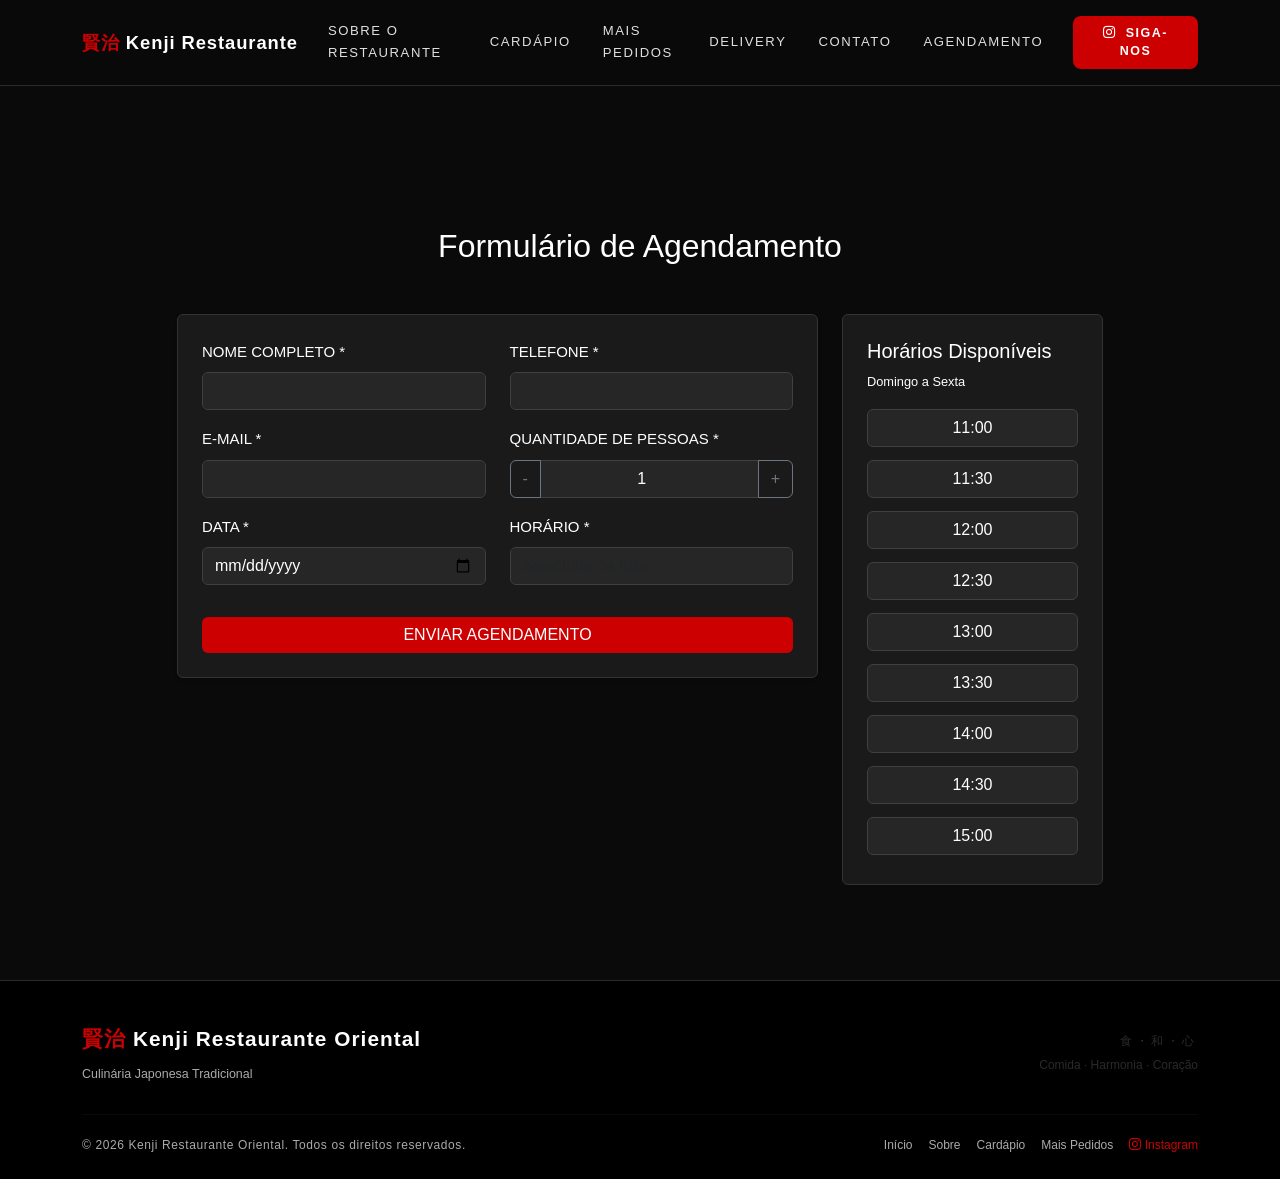
<file: agendamento.html>
<!DOCTYPE html> <!-- Topo --->
<html lang="pt-BR">
<head>
    <meta charset="UTF-8">
    <meta name="viewport" content="width=device-width, initial-scale=1.0">
    <title>Kenji Restaurante Oriental | Agendamento</title>
    <link href="https://cdn.jsdelivr.net/npm/bootstrap@5.3.3/dist/css/bootstrap.min.css" rel="stylesheet" />
    <link href="https://cdn.jsdelivr.net/npm/bootstrap-icons@1.11.3/font/bootstrap-icons.min.css" rel="stylesheet" />
    <link href="https://fonts.googleapis.com/css2?family=Noto+Serif+JP:wght@400;600;700;900&family=Inter:wght@300;400;500;600&display=swap" rel="stylesheet" />
      <link rel="icon" type="image/png" href="./img/favicon.png" />
    <link rel="stylesheet" href="style.css"/>
    <link rel="stylesheet" href="agendamento.css"/>
</head>
<body>

    <nav class="navbar navbar-expand-lg navbar-kenji fixed-top" id="mainNav">
      <div class="container">
        <a class="navbar-brand navbar-brand-kenji" href="index.html">
          <span>賢治</span> Kenji Restaurante
        </a>
        <button class="navbar-toggler" type="button" data-bs-toggle="collapse" data-bs-target="#navMenu">
          <span class="navbar-toggler-icon"></span>
        </button>
        <div class="collapse navbar-collapse justify-content-end" id="navMenu">
          <ul class="navbar-nav align-items-lg-center gap-lg-1 me-lg-3">
            <li class="nav-item"><a class="nav-link nav-link-kenji" href="sobre.html">Sobre o Restaurante</a></li>
            <li class="nav-item"><a class="nav-link nav-link-kenji" href="index.html#cardapio">Cardápio</a></li>
            <li class="nav-item"><a class="nav-link nav-link-kenji" href="index.html#galeria">Mais Pedidos</a></li>
            <li class="nav-item"><a class="nav-link nav-link-kenji" href="index.html#delivery">Delivery</a></li>
            <li class="nav-item"><a class="nav-link nav-link-kenji" href="index.html#contato">Contato</a></li>
            <li class="nav-item"><a class="nav-link nav-link-kenji active" href="agendamento.html">Agendamento</a></li>
          </ul>
          <a href="https://www.instagram.com/kenji_restaurante_oriental/" target="_blank" class="btn btn-reserva">
            <i class="bi bi-instagram me-1"></i> Siga-nos
          </a>
        </div>
      </div>
    </nav>

    <main class="container py-5" style="margin-top: 80px;">
        <h2 class="text-white text-center mb-5">Formulário de Agendamento</h2>
        
        <div class="row justify-content-center g-4">
            <div class="col-lg-7">
                <div class="card p-4 shadow-sm bg-dark text-white border-secondary">
                    <form id="formReserva" novalidate>
                        <div class="row">
                            <div class="col-md-6 mb-3">
                                <label class="form-label">NOME COMPLETO *</label>
                                <input type="text" class="form-control" id="nome" required>
                            </div>
                            <div class="col-md-6 mb-3">
                                <label class="form-label">TELEFONE *</label>
                                <input type="tel" class="form-control" id="telefone" required>
                            </div>
                        </div>
                        <div class="row">
                            <div class="col-md-6 mb-3">
                                <label class="form-label">E-MAIL *</label>
                                <input type="email" class="form-control" id="email" required>
                            </div>
                            <div class="col-md-6 mb-3">
                                <label class="form-label">QUANTIDADE DE PESSOAS *</label>
                                <div class="input-group">
                                    <button class="btn btn-outline-secondary" type="button" id="btnDec">-</button>
                                    <input type="number" class="form-control text-center" id="pessoas" value="1" readonly>
                                    <button class="btn btn-outline-secondary" type="button" id="btnInc">+</button>
                                </div>
                            </div>
                        </div>
                        <div class="row">
                            <div class="col-md-6 mb-3">
                                <label class="form-label">DATA *</label>
                                <input type="date" class="form-control" id="data" required>
                            </div>
                            <div class="col-md-6 mb-3">
                                <label class="form-label">HORÁRIO *</label>
                                <input type="text" class="form-control" id="horarioSelecionado" placeholder="Selecione na lista" readonly>
                            </div>
                        </div>
                        <button type="submit" class="btn btn-danger w-100 mt-3">ENVIAR AGENDAMENTO</button>
                    </form>
                </div>
            </div>

            <div class="col-lg-3">
                <div class="card p-4 bg-dark text-white border-secondary h-100">
                    <h5>Horários Disponíveis</h5>
                    <p class="text-mutedsmall">Domingo a Sexta</p>
                    <div class="d-grid gap-2" id="listaHorarios">
                        <button type="button" class="btn btn-time" data-time="11:00">11:00</button>
                        <button type="button" class="btn btn-time" data-time="11:30">11:30</button>
                        <button type="button" class="btn btn-time" data-time="12:00">12:00</button>
                        <button type="button" class="btn btn-time" data-time="12:30">12:30</button>
                        <button type="button" class="btn btn-time" data-time="13:00">13:00</button>
                        <button type="button" class="btn btn-time" data-time="13:30">13:30</button>
                        <button type="button" class="btn btn-time" data-time="14:00">14:00</button>
                        <button type="button" class="btn btn-time" data-time="14:30">14:30</button>
                        <button type="button" class="btn btn-time" data-time="15:00">15:00</button>
                    </div>
                </div>
            </div>
        </div>
    </main>

    <div class="modal fade" id="modalConfirmacao" tabindex="-1" aria-hidden="true">
        <div class="modal-dialog modal-dialog-centered">
            <div class="modal-content" style="background-color: #1e1e1e; border: 1px solid #333; color: white;">
                <div class="modal-body p-4 text-center">
                    <h5>Confirmação</h5>
                    <p id="mensagemConfirmacao" class="mt-3 text-start"></p>
                    <a href="index.html" class="btn btn-danger w-100 mt-3">HOME</a>
                </div>
            </div>
        </div>
    </div>

<!-- ===================== FOOTER ===================== -->
<footer>
  <div class="container">
    <div class="row align-items-center">
      <div class="col-md-6 mb-3 mb-md-0">
        <div class="footer-logo"><span>賢治</span> Kenji Restaurante Oriental</div>
        <p style="font-size:.78rem; color:var(--grey); margin-top:8px; margin-bottom:0;">
          Culinária Japonesa Tradicional
        </p>
      </div>
      <div class="col-md-6 text-md-end">
        <div class="footer-jp">食・和・心</div>
        <div style="font-size:.75rem; color:var(--black-4); margin-top:4px;">Comida · Harmonia · Coração</div>
      </div>
    </div>
    <hr class="footer-hr" />
    <div class="d-flex flex-wrap justify-content-between align-items-center gap-3">
      <p class="footer-copy mb-0">© <span id="anoFooter">2026</span> Kenji Restaurante Oriental. Todos os direitos reservados.</p>
      <div class="d-flex gap-3">
        <a href="#hero" style="font-size:.75rem; color:var(--grey);">Início</a>
        <a href="sobre.html" style="font-size:.75rem; color:var(--grey);">Sobre</a>
        <a href="#cardapio" style="font-size:.75rem; color:var(--grey);">Cardápio</a>
        <a href="#galeria" style="font-size:.75rem; color:var(--grey);">Mais Pedidos</a>
        <a href="https://www.instagram.com/kenji_restaurante_oriental/" target="_blank" style="font-size:.75rem; color:var(--red);">
          <i class="bi bi-instagram"></i> Instagram
        </a>
      </div>
    </div>
  </div>
</footer>

    <script src="https://cdn.jsdelivr.net/npm/bootstrap@5.3.3/dist/js/bootstrap.bundle.min.js"></script>
    <script src="agendamento.js"></script>
</body>
</html>
</file>
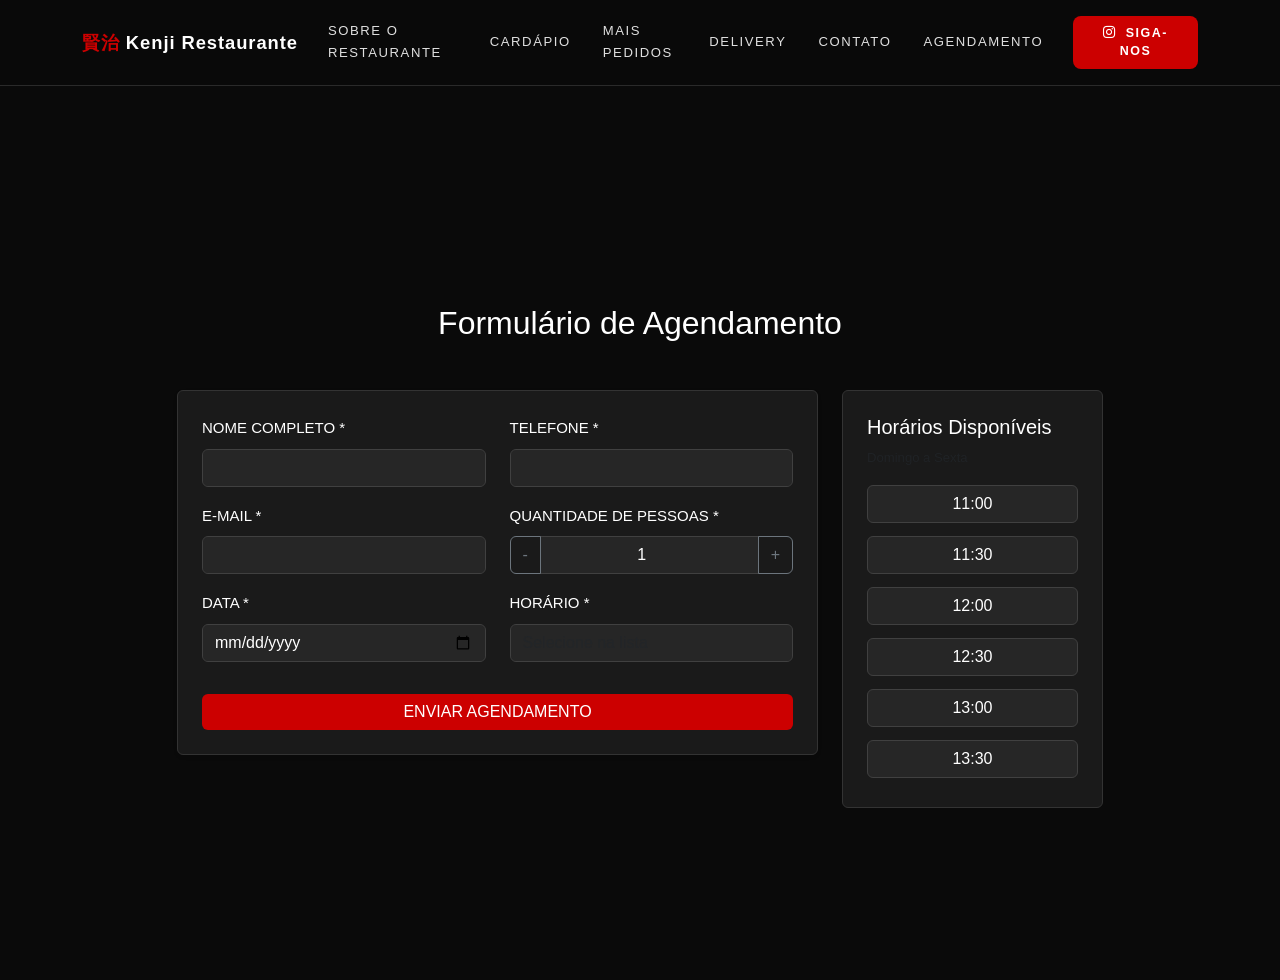
<file: OneDrive/Desktop/KenjiRestauranteOriental-main/agendamento.html>
<!DOCTYPE html> <!-- Topo --->
<html lang="pt-BR">
<head>
    <meta charset="UTF-8">
    <meta name="viewport" content="width=device-width, initial-scale=1.0">
    <title>Kenji Restaurante Oriental | Agendamento</title>
    <link href="https://cdn.jsdelivr.net/npm/bootstrap@5.3.3/dist/css/bootstrap.min.css" rel="stylesheet" />
    <link href="https://cdn.jsdelivr.net/npm/bootstrap-icons@1.11.3/font/bootstrap-icons.min.css" rel="stylesheet" />
    <link href="https://fonts.googleapis.com/css2?family=Noto+Serif+JP:wght@400;600;700;900&family=Inter:wght@300;400;500;600&display=swap" rel="stylesheet" />
      <link rel="icon" type="image/png" href="./img/favicon.png" />
    <link rel="stylesheet" href="style.css"/>
    <link rel="stylesheet" href="agendamento.css"/>
</head>
<body>

    <nav class="navbar navbar-expand-lg navbar-kenji fixed-top" id="mainNav">
      <div class="container">
        <a class="navbar-brand navbar-brand-kenji" href="index.html">
          <span>賢治</span> Kenji Restaurante
        </a>
        <button class="navbar-toggler" type="button" data-bs-toggle="collapse" data-bs-target="#navMenu">
          <span class="navbar-toggler-icon"></span>
        </button>
        <div class="collapse navbar-collapse justify-content-end" id="navMenu">
          <ul class="navbar-nav align-items-lg-center gap-lg-1 me-lg-3">
            <li class="nav-item"><a class="nav-link nav-link-kenji" href="sobre.html">Sobre o Restaurante</a></li>
            <li class="nav-item"><a class="nav-link nav-link-kenji" href="index.html#cardapio">Cardápio</a></li>
            <li class="nav-item"><a class="nav-link nav-link-kenji" href="index.html#galeria">Mais Pedidos</a></li>
            <li class="nav-item"><a class="nav-link nav-link-kenji" href="index.html#delivery">Delivery</a></li>
            <li class="nav-item"><a class="nav-link nav-link-kenji" href="index.html#contato">Contato</a></li>
            <li class="nav-item"><a class="nav-link nav-link-kenji active" href="agendamento.html">Agendamento</a></li>
          </ul>
          <a href="https://www.instagram.com/kenji_restaurante_oriental/" target="_blank" class="btn btn-reserva">
            <i class="bi bi-instagram me-1"></i> Siga-nos
          </a>
        </div>
      </div>
    </nav>

    <main class="container py-5" style="margin-top: 80px;">
        <h2 class="text-white text-center mb-5">Formulário de Agendamento</h2>
        
        <div class="row justify-content-center g-4">
            <div class="col-lg-7">
                <div class="card p-4 shadow-sm bg-dark text-white border-secondary">
                    <form id="formReserva" novalidate>
                        <div class="row">
                            <div class="col-md-6 mb-3">
                                <label class="form-label">NOME COMPLETO *</label>
                                <input type="text" class="form-control" id="nome" required>
                            </div>
                            <div class="col-md-6 mb-3">
                                <label class="form-label">TELEFONE *</label>
                                <input type="tel" class="form-control" id="telefone" required>
                            </div>
                        </div>
                        <div class="row">
                            <div class="col-md-6 mb-3">
                                <label class="form-label">E-MAIL *</label>
                                <input type="email" class="form-control" id="email" required>
                            </div>
                            <div class="col-md-6 mb-3">
                                <label class="form-label">QUANTIDADE DE PESSOAS *</label>
                                <div class="input-group">
                                    <button class="btn btn-outline-secondary" type="button" id="btnDec">-</button>
                                    <input type="number" class="form-control text-center" id="pessoas" value="1" readonly>
                                    <button class="btn btn-outline-secondary" type="button" id="btnInc">+</button>
                                </div>
                            </div>
                        </div>
                        <div class="row">
                            <div class="col-md-6 mb-3">
                                <label class="form-label">DATA *</label>
                                <input type="date" class="form-control" id="data" required>
                            </div>
                            <div class="col-md-6 mb-3">
                                <label class="form-label">HORÁRIO *</label>
                                <input type="text" class="form-control" id="horarioSelecionado" placeholder="Selecione na lista" readonly>
                            </div>
                        </div>
                        <button type="submit" class="btn btn-danger w-100 mt-3">ENVIAR AGENDAMENTO</button>
                    </form>
                </div>
            </div>

            <div class="col-lg-3">
                <div class="card p-4 bg-dark text-white border-secondary h-100">
                    <h5>Horários Disponíveis</h5>
                    <p class="text-muted small">Domingo a Sexta</p>
                    <div class="d-grid gap-2" id="listaHorarios">
                        <button type="button" class="btn btn-time" data-time="11:00">11:00</button>
                        <button type="button" class="btn btn-time" data-time="11:30">11:30</button>
                        <button type="button" class="btn btn-time" data-time="12:00">12:00</button>
                        <button type="button" class="btn btn-time" data-time="12:30">12:30</button>
                        <button type="button" class="btn btn-time" data-time="13:00">13:00</button>
                        <button type="button" class="btn btn-time" data-time="13:30">13:30</button>
                    </div>
                </div>
            </div>
        </div>
    </main>

    <div class="modal fade" id="modalConfirmacao" tabindex="-1" aria-hidden="true">
        <div class="modal-dialog modal-dialog-centered">
            <div class="modal-content" style="background-color: #1e1e1e; border: 1px solid #333; color: white;">
                <div class="modal-body p-4 text-center">
                    <h5>Confirmação</h5>
                    <p id="mensagemConfirmacao" class="mt-3 text-start"></p>
                    <a href="index.html" class="btn btn-danger w-100 mt-3">HOME</a>
                </div>
            </div>
        </div>
    </div>

    <script src="https://cdn.jsdelivr.net/npm/bootstrap@5.3.3/dist/js/bootstrap.bundle.min.js"></script>
    <script src="agendamento.js"></script>
</body>
</html>
</file>
<file: style.css>
/* ============================================================
   KENJI RESTAURANTE ORIENTAL — Folha de Estilos Principal
   ============================================================ */

/* ======= VARIÁVEIS GLOBAIS (Design Tokens) ======== */

*{
  margin: 0;
  padding: 0;
  box-sizing: border-box;
}

:root {
  /* Cores */
  --red:           #CC0000;
  --red-light:     #FF1A1A;
  --red-dark:      #990000;
  --black:         #0a0a0a;
  --black-2:       #141414;
  --black-3:       #1e1e1e;
  --black-4:       #2a2a2a;
  --white:         #F5F5F5;
  --grey:          #AAAAAA;
  --grey-light:    #D0D0D0;

  /* Tipografia */
  --font-jp:       'Noto Serif JP', serif;
  --font-body:     'Inter', sans-serif;

  /* Transição padrão */
  --transition:    0.35s cubic-bezier(0.25, 0.8, 0.25, 1);

  /* Espaçamentos de seção */
  --section-padding: 100px;
  --section-padding-sm: 70px;

  /* Bordas */
  --radius:        2px;

  /* Sombras */
  --shadow-card:   0 4px 24px rgba(0, 0, 0, 0.4);
}


/* ======= RESET / BASE ======= */
*,
*::before,
*::after {
  box-sizing: border-box;
}

html {
  scroll-behavior: smooth;
}

body {
  background: var(--black);
  color: var(--white);
  font-family: var(--font-body);
  font-size: 15px;
  line-height: 1.7;
  overflow-x: hidden;
}

h1, h2, h3, h4, h5 {
  font-family: var(--font-jp);
}

a {
  color: inherit;
  text-decoration: none;
}

img {
  max-width: 100%;
}


/* ======= UTILITÁRIOS ======= */
.text-red     { color: var(--red) !important; }
.bg-black-2   { background: var(--black-2); }
.bg-black-3   { background: var(--black-3); }


/* ======= DIVISOR JAPONÊS ======= */
.divider-jp {
  display: flex;
  align-items: center;
  gap: 12px;
  margin: 0 auto 40px;
  max-width: 320px;
  justify-content: center;
}

.divider-jp::before,
.divider-jp::after {
  content: '';
  flex: 1;
  height: 1px;
  background: var(--red);
  opacity: 0.5;
}

.divider-jp span {
  color: var(--red);
  font-size: 18px;
  opacity: 0.8;
}


/* ======= TÍTULOS DE SEÇÃO ======= */
.section-title {
  font-size: clamp(1.8rem, 4vw, 2.6rem);
  font-weight: 900;
  letter-spacing: -0.02em;
  line-height: 1.15;
}

.section-subtitle {
  font-family: var(--font-jp);
  color: var(--red);
  font-size: 0.85rem;
  letter-spacing: 0.18em;
  text-transform: uppercase;
}


/* ======= ANIMAÇÃO SCROLL REVEAL ======= */
.reveal {
  opacity: 0;
  transform: translateY(30px);
  transition: opacity 0.65s ease, transform 0.65s ease;
}

.reveal.visible {
  opacity: 1;
  transform: translateY(0);
}


/* ======= NAVBAR ======= */
.navbar-kenji {
  background: rgba(10, 10, 10, 0.92);
  backdrop-filter: blur(14px);
  border-bottom: 1px solid var(--black-4);
  padding: 14px 0;
  transition: var(--transition);
}

.navbar-kenji.scrolled {
  background: rgba(10, 10, 10, 0.98);
  border-bottom-color: var(--red-dark);
}

.navbar-brand-kenji {
  font-family: var(--font-jp);
  font-weight: 900;
  font-size: 1.15rem;
  letter-spacing: 0.05em;
  color: var(--white) !important;
}

.navbar-brand-kenji span {
  color: var(--red);
}

.nav-link-kenji {
  color: var(--grey-light) !important;
  font-size: 0.82rem;
  font-weight: 500;
  letter-spacing: 0.12em;
  text-transform: uppercase;
  padding: 6px 14px !important;
  transition: color var(--transition);
  position: relative;
}

.nav-link-kenji::after {
  content: '';
  position: absolute;
  bottom: 0;
  left: 14px;
  right: 14px;
  height: 2px;
  background: var(--red);
  transform: scaleX(0);
  transition: transform var(--transition);
}

.nav-link-kenji:hover {
  color: var(--white) !important;
}

.nav-link-kenji:hover::after {
  transform: scaleX(1);
}

.btn-reserva {
  background: var(--red);
  color: var(--white) !important;
  border: none;
  border-radius: var(--radius);
  font-size: 0.78rem;
  font-weight: 600;
  letter-spacing: 0.12em;
  text-transform: uppercase;
  padding: 8px 20px;
  transition: background var(--transition);
}

.btn-reserva:hover {
  background: var(--red-light);
}

.navbar-toggler {
  border-color: var(--black-4);
  color: var(--white);
}

.navbar-toggler-icon {
  background-image: url("data:image/svg+xml,%3csvg xmlns='http://www.w3.org/2000/svg' viewBox='0 0 30 30'%3e%3cpath stroke='rgba%28245,245,245,0.8%29' stroke-linecap='round' stroke-miterlimit='10' stroke-width='2' d='M4 7h22M4 15h22M4 23h22'/%3e%3c/svg%3e");
}

.navbar-collapse {
  background: var(--black);
  padding: 16px 0;
}


/* ======= HERO ======== */
#hero {

  position: relative;
  min-height: 100dvh;
  display: flex;
  align-items: center;
  overflow: hidden;
}

.hero-bg {
  position: absolute;
  inset: 0;
  /* EXTENSÃO CORRIGIDA PARA .jpg (Igual ao arquivo físico da sua pasta) */
  background-image: url(./img/guioza.png);
  background-size: cover;
  background-position: center 40%;
  filter: brightness(0.32) saturate(0.6);
  transform: scale(1.04);
  transition: transform 8s ease;
}




#hero:hover .hero-bg {
  transform: scale(1);
}

.hero-overlay {
  position: absolute;
  inset: 0;
  background: linear-gradient(
    135deg,
    rgba(10, 10, 10, 0.85) 0%,
    rgba(180, 0, 0, 0.08) 60%,
    transparent 100%
  );
}

.hero-badge {
  display: inline-flex;
  align-items: center;
  gap: 8px;
  background: rgba(204, 0, 0, 0.15);
  border: 1px solid rgba(204, 0, 0, 0.4);
  border-radius: var(--radius);
  padding: 6px 14px;
  font-size: 0.72rem;
  font-weight: 600;
  letter-spacing: 0.2em;
  text-transform: uppercase;
  color: var(--red-light);
  margin-bottom: 20px;
}

.hero-title {
  font-size: clamp(2.6rem, 6vw, 5rem);
  font-weight: 900;
  line-height: 1.05;
  letter-spacing: -0.02em;
}

.hero-title em {
  font-style: normal;
  color: var(--red);
}

.hero-jp {
  font-family: var(--font-jp);
  font-size: clamp(1rem, 2.5vw, 1.5rem);
  font-weight: 400;
  color: rgba(255, 255, 255, 0.5);
  letter-spacing: 0.25em;
  margin-top: 8px;
}

.hero-desc {
  color: rgba(255, 255, 255, 0.7);
  font-size: 1rem;
  max-width: 520px;
  margin-top: 20px;
}

.hero-scroll {
  position: absolute;
  bottom: 32px;
  left: 50%;
  transform: translateX(-50%);
  display: flex;
  flex-direction: column;
  align-items: center;
  gap: 6px;
  color: rgba(255, 255, 255, 0.4);
  font-size: 0.7rem;
  letter-spacing: 0.2em;
  text-transform: uppercase;
  animation: bounce 2s infinite;
}

@keyframes bounce {
  0%, 100% { transform: translateX(-50%) translateY(0); }
  50%       { transform: translateX(-50%) translateY(8px); }
}

.kanji-deco {
  position: absolute;
  font-family: var(--font-jp);
  font-size: clamp(120px, 16vw, 220px);
  font-weight: 900;
  color: rgba(255, 255, 255, 0.022);
  user-select: none;
  pointer-events: none;
  line-height: 1;
  z-index: 0;
}

.btn-outline-red {
  border: 1px solid var(--red);
  color: var(--red);
  background: transparent;
  border-radius: var(--radius);
  font-size: 0.8rem;
  font-weight: 600;
  letter-spacing: 0.12em;
  text-transform: uppercase;
  padding: 10px 26px;
  transition: all var(--transition);
}

.btn-outline-red:hover {
  background: var(--red);
  color: var(--white);
}


/* ======= SOBRE ======= */
#sobre {
  padding: var(--section-padding) 0;
}

.sobre-img-wrap {
  position: relative;
  border-radius: var(--radius);
  overflow: hidden;
}

.sobre-img-wrap::before {
  content: '';
  position: absolute;
  inset: -3px;
  border: 2px solid var(--red);
  border-radius: var(--radius);
  z-index: 1;
  opacity: 0.5;
  pointer-events: none;
}

.sobre-img-wrap img {
  width: 100%;
  height: 480px;
  object-fit: cover;
  display: block;
  filter: brightness(0.9) saturate(0.85);
  transition: filter var(--transition);
}

.sobre-img-wrap:hover img {
  filter: brightness(1) saturate(1);
}

.sobre-tag {
  display: inline-block;
  background: var(--red);
  color: var(--white);
  font-size: 0.72rem;
  font-weight: 700;
  letter-spacing: 0.25em;
  text-transform: uppercase;
  padding: 5px 12px;
  margin-bottom: 16px;
}

.sobre-feature {
  display: flex;
  align-items: flex-start;
  gap: 14px;
  padding: 16px 0;
  border-top: 1px solid var(--black-4);
}

.sobre-feature .icon {
  width: 36px;
  height: 36px;
  background: rgba(204, 0, 0, 0.12);
  border: 1px solid rgba(204, 0, 0, 0.3);
  border-radius: var(--radius);
  display: flex;
  align-items: center;
  justify-content: center;
  color: var(--red);
  flex-shrink: 0;
  font-size: 16px;
}

.sobre-fachada-placeholder {
  width: 100%;
  height: 480px;
  background: var(--black-3);
  border: 1px dashed var(--black-4);
  display: flex;
  flex-direction: column;
  align-items: center;
  justify-content: center;
  gap: 14px;
  color: var(--grey);
  transition: filter var(--transition);
}

.sobre-fachada-placeholder i {
  font-size: 3rem;
  color: var(--black-4);
}

.sobre-fachada-placeholder span {
  font-size: .74rem;
  letter-spacing: .12em;
  text-transform: uppercase;
  text-align: center;
  padding: 0 24px;
  line-height: 1.8;
}

.sobre-highlight-card {
  background: var(--black-3);
  border: 1px solid var(--black-4);
  border-radius: var(--radius);
  padding: 24px 18px;
  text-align: center;
  height: 100%;
  transition: border-color var(--transition), transform var(--transition);
}

.sobre-highlight-card:hover {
  border-color: var(--red-dark);
  transform: translateY(-4px);
}

.sobre-highlight-icon {
  width: 48px;
  height: 48px;
  background: rgba(204, 0, 0, 0.1);
  border: 1px solid rgba(204, 0, 0, 0.25);
  border-radius: var(--radius);
  display: flex;
  align-items: center;
  justify-content: center;
  color: var(--red);
  font-size: 1.2rem;
  margin: 0 auto 14px;
}

.sobre-highlight-title {
  font-family: var(--font-jp);
  font-size: .88rem;
  font-weight: 700;
  color: var(--white);
  margin-bottom: 8px;
}

.sobre-highlight-desc {
  font-size: .78rem;
  color: var(--grey);
  line-height: 1.6;
}


/* ======= CARDÁPIO ======= */
#cardapio {
  padding: var(--section-padding) 0;
  background: var(--black-2);
}

.menu-tabs .nav-item .nav-link {
  background: transparent;
  border: 1px solid var(--black-4);
  border-radius: var(--radius);
  color: var(--grey);
  font-size: 0.78rem;
  font-weight: 600;
  letter-spacing: 0.12em;
  text-transform: uppercase;
  padding: 8px 18px;
  margin: 4px;
  transition: all var(--transition);
}

.menu-tabs .nav-item .nav-link:hover {
  border-color: var(--red-dark);
  color: var(--white);
}

.menu-tabs .nav-item .nav-link.active {
  background: var(--red);
  border-color: var(--red);
  color: var(--white);
}

.menu-item {
  background: var(--black-3);
  border: 1px solid var(--black-4);
  border-radius: var(--radius);
  padding: 18px 20px;
  transition: border-color var(--transition), transform var(--transition);
  box-shadow: var(--shadow-card);
}

.menu-item:hover {
  border-color: rgba(204, 0, 0, 0.4);
  transform: translateY(-2px);
}

.menu-item-name {
  font-family: var(--font-jp);
  font-weight: 700;
  font-size: 0.95rem;
  line-height: 1.35;
  color: var(--white);
}

.menu-item-jp {
  font-family: var(--font-jp);
  font-size: 0.78rem;
  color: var(--red);
  margin-top: 2px;
}

.menu-item-desc {
  font-size: 0.8rem;
  color: var(--grey);
  margin-top: 6px;
  line-height: 1.5;
}

.menu-item-price {
  font-family: var(--font-jp);
  font-weight: 700;
  font-size: 1rem;
  color: var(--red-light);
  white-space: nowrap;
}

.menu-section-title {
  font-size: 1.15rem;
  font-weight: 700;
  color: var(--white);
  border-left: 3px solid var(--red);
  padding-left: 14px;
  margin-bottom: 20px;
}

.menu-section-subtitle {
  font-size: 0.78rem;
  color: var(--grey);
  margin-top: -14px;
  padding-left: 17px;
  margin-bottom: 20px;
}

.menu-note {
  background: rgba(204, 0, 0, 0.08);
  border: 1px solid rgba(204, 0, 0, 0.2);
  border-radius: var(--radius);
  padding: 12px 18px;
  font-size: 0.8rem;
  color: var(--grey-light);
  margin-bottom: 24px;
}

.menu-note i {
  color: var(--red);
}


/* ======= GALERIA ======= */
#galeria {
  padding: var(--section-padding) 0;
}

.gallery-item {
  position: relative;
  overflow: hidden;
  border-radius: var(--radius);
  cursor: pointer;
}

.gallery-item img {
  width: 100%;
  height: 280px;
  object-fit: cover;
  display: block;
  transition: transform 0.6s ease, filter 0.6s ease;
  filter: brightness(0.85) saturate(0.8);
}

.gallery-item:hover img {
  transform: scale(1.08);
  filter: brightness(1) saturate(1);
}

.gallery-item-overlay {
  position: absolute;
  inset: 0;
  background: linear-gradient(to top, rgba(0, 0, 0, 0.75) 0%, transparent 60%);
  opacity: 0;
  transition: opacity var(--transition);
  display: flex;
  align-items: flex-end;
  padding: 18px;
}

.gallery-item:hover .gallery-item-overlay {
  opacity: 1;
}

.gallery-item-overlay span {
  font-family: var(--font-jp);
  font-size: 0.88rem;
  font-weight: 600;
  color: var(--white);
}

/* ---- Container da seção ---- */
#galeria {
  background: var(--black);
  border-top: 1px solid var(--black-4);
  border-bottom: 1px solid var(--black-4);
}

/* ---- Card principal ---- */
.showcase-card {
  background: var(--black-3);
  border: 1px solid var(--black-4);
  border-top: 2px solid var(--red-dark);
  border-radius: 2px;
  overflow: hidden;
  height: 100%;
  transition:
    transform 0.45s cubic-bezier(0.25, 0.8, 0.25, 1),
    box-shadow 0.45s cubic-bezier(0.25, 0.8, 0.25, 1),
    border-color 0.45s ease;
}

.showcase-card:hover {
  transform: translateY(-10px);
  box-shadow:
    0 24px 56px rgba(0, 0, 0, 0.65),
    0 0 0 1px rgba(204, 0, 0, 0.18);
  border-top-color: var(--red);
  border-color: rgba(204, 0, 0, 0.35);
}

/* ---- Bloco de imagem ---- */
.showcase-card-img {
  position: relative;
  overflow: hidden;
  aspect-ratio: 4 / 3;
  background: var(--black-4);
}

.showcase-card-img img {
  width: 100%;
  height: 100%;
  object-fit: cover;
  display: block;
  filter: brightness(0.85) saturate(0.85);
  transition:
    transform 0.65s cubic-bezier(0.25, 0.8, 0.25, 1),
    filter 0.65s cubic-bezier(0.25, 0.8, 0.25, 1);
}

.showcase-card:hover .showcase-card-img img {
  transform: scale(1.06);
  filter: brightness(0.98) saturate(1.05);
}

/* Kanji decorativo flutuante sobre a foto */
.showcase-img-kanji {
  position: absolute;
  bottom: 10px;
  right: 14px;
  font-family: var(--font-jp);
  font-size: 3.5rem;
  font-weight: 900;
  color: rgba(255, 255, 255, 0.1);
  line-height: 1;
  user-select: none;
  pointer-events: none;
  transition: opacity 0.45s ease;
}

.showcase-card:hover .showcase-img-kanji {
  opacity: 0.55;
  color: rgba(204, 0, 0, 0.18);
}

/* Gradiente suave na base da imagem */
.showcase-card-img::after {
  content: '';
  position: absolute;
  bottom: 0;
  left: 0;
  right: 0;
  height: 40%;
  background: linear-gradient(to top, rgba(10, 10, 10, 0.55) 0%, transparent 100%);
  pointer-events: none;
}

/* ---- Corpo do card ---- */
.showcase-card-body {
  padding: 24px 22px 28px;
}

/* Subtítulo em japonês */
.showcase-card-jp {
  display: block;
  font-family: var(--font-jp);
  font-size: 0.7rem;
  color: var(--red);
  letter-spacing: 0.22em;
  text-transform: uppercase;
  margin-bottom: 8px;
}

/* Nome do prato */
.showcase-card-name {
  font-family: var(--font-jp);
  font-size: clamp(1.2rem, 2.5vw, 1.5rem);
  font-weight: 700;
  color: var(--white);
  line-height: 1.2;
  margin: 0;
  letter-spacing: -0.01em;
}

/* Divisor animado */
.showcase-card-divider {
  width: 36px;
  height: 2px;
  background: var(--red-dark);
  margin: 16px 0;
  transition: width 0.45s cubic-bezier(0.25, 0.8, 0.25, 1);
}

.showcase-card:hover .showcase-card-divider {
  width: 64px;
}

/* Descrição */
.showcase-card-desc {
  font-size: 0.82rem;
  color: var(--grey);
  line-height: 1.75;
  margin-bottom: 20px;
}

/* Selo institucional */
.showcase-card-badge {
  display: inline-flex;
  align-items: center;
  gap: 6px;
  background: rgba(204, 0, 0, 0.07);
  border: 1px solid rgba(204, 0, 0, 0.18);
  border-radius: 2px;
  padding: 5px 12px;
  font-size: 0.68rem;
  font-weight: 600;
  letter-spacing: 0.15em;
  text-transform: uppercase;
  color: rgba(200, 100, 100, 0.9);
  transition: background 0.35s, border-color 0.35s;
}

.showcase-card:hover .showcase-card-badge {
  background: rgba(204, 0, 0, 0.12);
  border-color: rgba(204, 0, 0, 0.3);
}

.showcase-card-badge .bi-star-fill {
  font-size: 0.6rem;
  color: #f0c040;
}

/* ---- Animação de entrada (stagger via nth-child) ---- */
.showcase-stagger > *:nth-child(1) { transition-delay: 0s; }
.showcase-stagger > *:nth-child(2) { transition-delay: 0.1s; }
.showcase-stagger > *:nth-child(3) { transition-delay: 0.2s; }

/* ---- Responsivo ---- */
@media (max-width: 767px) {
  .showcase-card-body {
    padding: 18px 16px 22px;
  }

  .showcase-card-name {
    font-size: 1.15rem;
  }

  .showcase-img-kanji {
    font-size: 2.8rem;
  }
}

/* ======= CONTATO ======= */
#contato {
  padding: var(--section-padding) 0;
  background: var(--black-2);
}

.contato-card {
  background: var(--black-3);
  border: 1px solid var(--black-4);
  border-radius: var(--radius);
  padding: 32px;
  height: 100%;
  transition: border-color var(--transition);
  box-shadow: var(--shadow-card);
}

.contato-card:hover {
  border-color: rgba(204, 0, 0, 0.4);
}

.contato-icon {
  width: 48px;
  height: 48px;
  background: rgba(204, 0, 0, 0.1);
  border: 1px solid rgba(204, 0, 0, 0.3);
  border-radius: var(--radius);
  display: flex;
  align-items: center;
  justify-content: center;
  color: var(--red);
  font-size: 20px;
  margin-bottom: 16px;
}

.contato-label {
  font-size: 0.72rem;
  font-weight: 600;
  letter-spacing: 0.18em;
  text-transform: uppercase;
  color: var(--red);
  margin-bottom: 8px;
}

.btn-ver-google {
  display: inline-flex;
  align-items: center;
  gap: 7px;
  border: 1px solid var(--black-4);
  color: var(--grey-light);
  background: var(--black-4);
  border-radius: var(--radius);
  font-size: 0.75rem;
  font-weight: 600;
  letter-spacing: 0.1em;
  text-transform: uppercase;
  padding: 9px 18px;
  transition: all var(--transition);
  text-decoration: none;
}

.btn-ver-google:hover {
  border-color: var(--red-dark);
  background: rgba(204, 0, 0, 0.1);
  color: var(--white);
}

.btn-whatsapp {
  display: inline-flex;
  align-items: center;
  justify-content: center;
  gap: 6px;
  border: 1px solid var(--red);
  color: var(--red);
  background: transparent;
  border-radius: var(--radius);
  font-size: 0.75rem;
  font-weight: 600;
  letter-spacing: 0.1em;
  text-transform: uppercase;
  padding: 9px 18px;
  text-decoration: none;
  transition: all var(--transition);
}

.btn-whatsapp:hover {
  background: var(--red);
  color: var(--white);
  transform: translateY(-2px);
}

.btn-instagram-outline {
  display: inline-flex;
  align-items: center;
  justify-content: center;
  gap: 6px;
  border: 1px solid var(--red);
  color: var(--red);
  background: transparent;
  border-radius: var(--radius);
  font-size: 0.75rem;
  font-weight: 600;
  letter-spacing: 0.1em;
  text-transform: uppercase;
  padding: 9px 18px;
  text-decoration: none;
  transition: all var(--transition);
}

.btn-instagram-outline:hover {
  background: var(--red);
  color: var(--white);
  transform: translateY(-2px);
}

.instagram-strip {
  background: var(--black-3);
  border: 1px solid var(--black-4);
  border-radius: var(--radius);
  padding: 16px 18px;
  display: flex;
  align-items: center;
  gap: 12px;
  transition: border-color var(--transition);
  overflow: hidden;
}

.instagram-strip:hover {
  border-color: rgba(204, 0, 0, 0.5);
}

.instagram-strip .bi-instagram {
  font-size: 24px;
  color: var(--red);
  flex-shrink: 0;
}

.instagram-strip > div {
  overflow: hidden;
  min-width: 0;
}


/* ======= FOOTER ======= */
footer {
  background: var(--black);
  border-top: 1px solid var(--black-4);
  padding: 40px 0 24px;
}

.footer-logo {
  font-family: var(--font-jp);
  font-size: 1.3rem;
  font-weight: 900;
  letter-spacing: 0.05em;
}

.footer-logo span {
  color: var(--red);
}

.footer-hr {
  border-color: var(--black-4);
  margin: 28px 0 20px;
}

.footer-copy {
  font-size: 0.75rem;
  color: var(--grey);
  letter-spacing: 0.05em;
}

.footer-jp {
  font-family: var(--font-jp);
  font-size: 0.75rem;
  color: var(--black-4);
  letter-spacing: 0.3em;
}


/* ======= HERO AGENDAMENTO (layout extra) ======= */
#hero-agendamento {
  position: relative;
  min-height: 60vh;
  display: flex;
  align-items: center;
  overflow: hidden;
}

#hero-agendamento .hero-bg {
  position: absolute;
  inset: 0;
  background-image: url(./img/guioza.png);
  background-size: cover;
  background-position: center 40%;
  filter: brightness(0.32) saturate(0.6);
  transform: scale(1.04);
}

#hero-agendamento .hero-overlay {
  position: absolute;
  inset: 0;
  background: linear-gradient(
    135deg,
    rgba(10, 10, 10, 0.85) 0%,
    rgba(180, 0, 0, 0.08) 60%,
    transparent 100%
  );
}

/* ======= UI AGENDAMENTO ======= */
/* Formulário (agendamento.html) — escopo apenas da área de formulário */
#agendamento .card-kenji {
  background: var(--black-3);
  border: 1px solid var(--black-4);
  border-radius: 10px;
  box-shadow: var(--shadow-card);
  overflow: hidden;
}

/* Overlay de confirmação criada pelo JS (kenjiConfirmOverlay) */
#kenjiConfirmOverlay {
  font-family: var(--font-body);
}

#kenjiConfirmOverlay button {
  font-family: var(--font-body);
}


#agendamento .card-kenji-header {
  padding: 22px 22px 18px;
  background: rgba(204, 0, 0, 0.06);
  border-bottom: 1px solid var(--black-4);
}

#agendamento .card-kenji-icon {
  width: 52px;
  height: 52px;
  border-radius: var(--radius);
  display: flex;
  align-items: center;
  justify-content: center;
  background: rgba(204, 0, 0, 0.12);
  border: 1px solid rgba(204, 0, 0, 0.25);
  color: var(--red);
  font-size: 1.25rem;
}

#agendamento .card-kenji-title {
  font-family: var(--font-jp);
  font-weight: 900;
  color: var(--white);
  font-size: 1.05rem;
  margin: 0;
}

#agendamento .card-kenji-subtitle {
  margin: 0;
  color: var(--grey);
  font-size: .82rem;
}

#agendamento .kenji-alert {
  border-color: rgba(204, 0, 0, 0.35) !important;
  background: rgba(204, 0, 0, 0.08) !important;
  color: var(--white) !important;
  font-weight: 600;
}

#agendamento label {
  color: var(--grey-light);
  font-size: .82rem;
  letter-spacing: .06em;
  text-transform: uppercase;
}

#agendamento .form-control,
#agendamento .form-select {
  background: rgba(255,255,255,0.04);
  border: 1px solid rgba(255,255,255,0.12);
  color: var(--white);
}

#agendamento .form-control:focus,
#agendamento .form-select:focus {
  border-color: var(--red);
  background: rgba(255,255,255,0.07);
  box-shadow: none;
  color: var(--white);
}

#agendamento .side-card {
  background: var(--black-3);
  border: 1px solid var(--black-4);
  border-radius: 10px;
  padding: 22px;
  box-shadow: var(--shadow-card);
}

#agendamento .side-card-title {
  font-family: var(--font-jp);
  font-weight: 900;
  color: var(--white);
  font-size: 1.05rem;
  margin-bottom: 6px;
}

#agendamento .side-card-sub {
  color: var(--grey);
  font-size: .85rem;
  margin-bottom: 14px;
}

#agendamento .side-card-times {
  display: grid;
  grid-template-columns: 1fr;
  gap: 10px;
}

#agendamento .side-card-times > div {
  padding: 10px 12px;
  border-radius: 8px;
  background: rgba(255,255,255,0.03);
  border: 1px solid rgba(255,255,255,0.08);
  color: var(--white);
  font-weight: 700;
  text-align: center;
}

#agendamento .side-card-note {
  margin-top: 14px;
  color: var(--grey);
  font-size: .85rem;
  display: flex;
  align-items: center;
  gap: 8px;
}

/* Modal de confirmação */
.kenji-modal {
  background: var(--black);
  border: 1px solid rgba(255,255,255,0.08);
  color: var(--white);
}

#modalConfirmacao .modal-header {
  border-bottom: 1px solid rgba(255,255,255,0.08);
}

#modalConfirmacao .modal-subtitle {
  margin-top: 2px;
}

#modalConfirmacao .modal-alert {
  background: rgba(204, 0, 0, 0.06);
  border: 1px solid rgba(204, 0, 0, 0.2);
  border-radius: 10px;
  padding: 18px 16px;
}

#modalConfirmacao .modal-greeting {
  font-family: var(--font-jp);
  font-size: 1.05rem;
  font-weight: 900;
  margin-bottom: 12px;
  color: var(--white);
}

#modalConfirmacao .modal-line {
  font-size: .95rem;
  color: var(--white);
  margin: 6px 0;
}

#modalConfirmacao .modal-paragraph {
  color: var(--grey);
  margin-top: 14px;
  margin-bottom: 0;
}


/* ======= RESPONSIVO ======= */
@media (max-width: 767px) {
  :root {
    --section-padding: var(--section-padding-sm);
  }

  #kenjiConfirmOverlay > div {
    width: 92vw !important;
  }


  .hero-title {
    font-size: 2.4rem;
  }

  .sobre-img-wrap img {
    height: 280px;
  }

  .sobre-fachada-placeholder {
    height: 280px;
  }

  .gallery-item img {
    height: 220px;
  }
}

@media (min-width: 992px) {
  .navbar-collapse {
    background: transparent;
    padding: 0;
  }
}


/* ============================================================
   NOVOS ELEMENTOS JS
   ============================================================ */

/* ---- Barra de progresso de leitura ---- */
#barraProgresso {
  position: fixed;
  top: 0;
  left: 0;
  width: 0%;
  height: 3px;
  background: var(--red);
  z-index: 9999;
  transition: width 0.1s linear;
  pointer-events: none;
}

/* ---- Botão voltar ao topo ---- */
#btnTopo {
  position: fixed;
  bottom: 32px;
  right: 32px;
  width: 48px;
  height: 48px;
  background: var(--red-dark);
  border: 1px solid rgba(255,255,255,0.1);
  border-radius: 50%;
  color: var(--white);
  font-size: 18px;
  cursor: pointer;
  opacity: 0;
  visibility: hidden;
  transform: translateY(16px);
  transition: opacity 0.3s, visibility 0.3s, transform 0.3s, background 0.2s;
  z-index: 1000;
  display: flex;
  align-items: center;
  justify-content: center;
}

#btnTopo.visivel {
  opacity: 1;
  visibility: visible;
  transform: translateY(0);
}

#btnTopo:hover {
  background: var(--red);
  transform: translateY(-4px);
}

/* ---- Contadores animados ---- */
.stats-row {
  display: flex;
  gap: 0;
  flex-wrap: wrap;
  padding: 28px 0 0;
  border-top: 1px solid var(--black-4);
  margin-top: 28px;
}

.stat-item {
  text-align: center;
  flex: 1;
  min-width: 100px;
  padding: 8px 0;
}

.stat-numero {
  font-family: var(--font-jp);
  font-size: 2.2rem;
  font-weight: 700;
  color: var(--red);
  line-height: 1;
}

.stat-label {
  font-size: 0.74rem;
  color: var(--grey);
  margin-top: 6px;
  text-transform: uppercase;
  letter-spacing: 0.06em;
}

/* ---- Campo de busca no cardápio ---- */
.busca-cardapio {
  max-width: 460px;
  margin: 0 auto;
}

.busca-input {
  width: 100%;
  padding: 12px 20px;
  background: rgba(255,255,255,0.05);
  border: 1px solid rgba(255,255,255,0.12);
  border-radius: 40px;
  color: var(--white);
  font-size: 0.88rem;
  font-family: var(--font-body);
  outline: none;
  transition: border-color 0.25s, background 0.25s;
}

.busca-input:focus {
  border-color: var(--red);
  background: rgba(255,255,255,0.08);
}

.busca-input::placeholder {
  color: var(--grey);
}

#resultadoBusca {
  display: none;
  font-size: 0.78rem;
  margin-top: 10px;
  text-align: center;
}

/* ---- Painel de resultados da busca ---- */
#painelBusca {
  display: none;
  padding: 4px 0 8px;
}


/* ============================================================
   SEÇÃO DELIVERY
   ============================================================ */

#delivery {
  padding: var(--section-padding) 0;
  background: var(--black-2);
  border-top: 1px solid var(--black-4);
}

/* ---- Perfil estilo iFood ---- */
.ifood-profile-card {
  display: flex;
  align-items: center;
  gap: 20px;
  background: var(--black-3);
  border: 1px solid var(--black-4);
  border-radius: 12px;
  padding: 20px 24px;
  max-width: 680px;
  margin: 0 auto;
  flex-wrap: wrap;
  justify-content: space-between;
}

.ifood-avatar {
  width: 72px;
  height: 72px;
  border-radius: 50%;
  object-fit: cover;
  border: 2px solid rgba(234,29,44,0.4);
  flex-shrink: 0;
}

.ifood-profile-info {
  flex: 1;
  min-width: 180px;
  text-align: left;
}

.ifood-profile-name {
  font-family: var(--font-jp);
  font-size: 1.05rem;
  font-weight: 700;
  color: var(--white);
  margin-bottom: 6px;
}

.ifood-profile-meta {
  display: flex;
  align-items: center;
  gap: 8px;
  flex-wrap: wrap;
  font-size: 0.78rem;
  color: var(--grey);
}

/* ---- Botão iFood ---- */
.btn-ifood-main {
  display: inline-flex;
  align-items: center;
  gap: 8px;
  background: #EA1D2C;
  color: #fff;
  border: none;
  border-radius: 40px;
  padding: 12px 24px;
  font-size: 0.88rem;
  font-weight: 600;
  text-decoration: none;
  cursor: pointer;
  transition: background 0.2s, transform 0.2s, box-shadow 0.2s;
  white-space: nowrap;
  letter-spacing: 0.01em;
  box-shadow: 0 4px 16px rgba(234,29,44,0.35);
}

.btn-ifood-main:hover {
  background: #c41020;
  transform: translateY(-2px);
  box-shadow: 0 8px 24px rgba(234,29,44,0.45);
  color: #fff;
}

.btn-ifood-lg {
  font-size: 1rem;
  padding: 14px 32px;
}

.ifood-icon {
  width: 18px;
  height: 18px;
  flex-shrink: 0;
}

.btn-ifood-lg .ifood-icon {
  width: 22px;
  height: 22px;
}

.ifood-red-f {
  color: #fff;
}

/* ---- Faixa de informações ---- */
.delivery-info-strip {
  display: flex;
  flex-wrap: wrap;
  justify-content: center;
  gap: 12px 28px;
  padding: 20px 0;
  border-top: 1px solid var(--black-4);
  border-bottom: 1px solid var(--black-4);
}

.di-item {
  display: flex;
  align-items: center;
  gap: 8px;
  font-size: 0.83rem;
  color: var(--grey-light);
}

.di-item i {
  color: var(--red);
  font-size: 0.9rem;
}

/* ---- Filtros de categoria ---- */
.delivery-filter {
  display: flex;
  flex-wrap: wrap;
  justify-content: center;
  gap: 8px;
}

.df-btn {
  background: transparent;
  border: 1px solid var(--black-4);
  color: var(--grey);
  border-radius: 40px;
  padding: 7px 18px;
  font-size: 0.8rem;
  font-family: var(--font-body);
  cursor: pointer;
  transition: background 0.2s, color 0.2s, border-color 0.2s;
}

.df-btn:hover {
  border-color: #EA1D2C;
  color: var(--white);
}

.df-btn.active {
  background: #EA1D2C;
  border-color: #EA1D2C;
  color: #fff;
  font-weight: 600;
}

/* ---- Cards de prato (delivery) ---- */
.delivery-card {
  background: var(--black-3);
  border: 1px solid var(--black-4);
  border-radius: 10px;
  overflow: hidden;
  transition: transform 0.25s, box-shadow 0.25s;
  height: 100%;
}

.delivery-card:hover {
  transform: translateY(-4px);
  box-shadow: 0 12px 32px rgba(0,0,0,0.5);
}

.delivery-card-img {
  position: relative;
  overflow: hidden;
  aspect-ratio: 4 / 3;
  background: var(--black-4);
}

.delivery-card-img img {
  width: 100%;
  height: 100%;
  object-fit: cover;
  display: block;
  transition: transform 0.35s;
}

.delivery-card:hover .delivery-card-img img {
  transform: scale(1.06);
}

.delivery-card-overlay {
  position: absolute;
  inset: 0;
  background: rgba(0,0,0,0.55);
  display: flex;
  align-items: center;
  justify-content: center;
  opacity: 0;
  transition: opacity 0.25s;
}

.delivery-card:hover .delivery-card-overlay {
  opacity: 1;
}

.dc-pedir-btn {
  background: #EA1D2C;
  color: #fff;
  border: none;
  border-radius: 40px;
  padding: 9px 22px;
  font-size: 0.82rem;
  font-weight: 700;
  text-decoration: none;
  letter-spacing: 0.03em;
  transition: background 0.2s, transform 0.15s;
}

.dc-pedir-btn:hover {
  background: #c41020;
  transform: scale(1.05);
  color: #fff;
}

.delivery-card-body {
  padding: 12px 14px 14px;
}

.delivery-card-name {
  font-family: var(--font-jp);
  font-size: 0.9rem;
  font-weight: 700;
  color: var(--white);
  line-height: 1.3;
  margin-bottom: 4px;
}

.delivery-card-desc {
  font-size: 0.73rem;
  color: var(--grey);
  line-height: 1.4;
  margin-bottom: 10px;
  min-height: 32px;
}

.delivery-card-price {
  font-size: 1rem;
  font-weight: 700;
  color: #EA1D2C;
  font-family: var(--font-jp);
}

/* ---- Info de porção ---- */
.delivery-card-serve {
  font-size: 0.65rem;
  color: var(--red);
  font-weight: 600;
  letter-spacing: 0.06em;
  text-transform: uppercase;
  margin-bottom: 5px;
}

/* ---- Card sem imagem (placeholder) ---- */
.delivery-card-no-image {
  background: var(--black-4);
  display: flex;
  align-items: center;
  justify-content: center;
}

.delivery-card-no-image .dc-placeholder-icon {
  font-size: 2.5rem;
  color: rgba(255,255,255,0.12);
}

/* ---- Animação de entrada dos cards ---- */
@keyframes fadeInCard {
  from {
    opacity: 0;
    transform: translateY(12px);
  }
  to {
    opacity: 1;
    transform: translateY(0);
  }
}

/* ---- Responsivo ---- */
@media (max-width: 575px) {
  .ifood-profile-card {
    flex-direction: column;
    text-align: center;
    gap: 14px;
  }

  .ifood-profile-info {
    text-align: center;
  }

  .ifood-profile-meta {
    justify-content: center;
  }

  .delivery-card-desc {
    min-height: unset;
  }
  
}
</file>
<file: agendamento.css>
*{ 
  margin: 0;
  padding: 0;
  box-sizing: border-box;
}

/* 1. Definição das variáveis (garante que o código encontre as cores e fontes)) */
:root {
  --red: #CC0000;
  --red-light: #ff1a1a;
  --red-dark: #800000;
  --black: #000000;
  --black-4: #2a2a2a;
  --white: #ffffff;
  --grey-light: #e0e0e0;
  --radius: 8px;
  --transition: 0.3s ease;
  --font-jp: 'Arial', sans-serif; /* Ajuste para a fonte que você usa no index */
}

/* 2. Código da sua Navbar */
.navbar-kenji {
  background: rgba(10, 10, 10, 0.92);
  backdrop-filter: blur(14px);
  border-bottom: 1px solid var(--black-4);
  padding: 14px 0;
  transition: var(--transition);
}

.navbar-kenji.scrolled {
  background: rgba(10, 10, 10, 0.98);
  border-bottom-color: var(--red-dark);
}

.navbar-brand-kenji {
  font-family: var(--font-jp);
  font-weight: 900;
  font-size: 1.15rem;
  letter-spacing: 0.05em;
  color: var(--white) !important;
}

.navbar-brand-kenji span {
  color: var(--red);
}

.nav-link-kenji {
  color: var(--grey-light) !important;
  font-size: 0.82rem;
  font-weight: 500;
  letter-spacing: 0.12em;
  text-transform: uppercase;
  padding: 6px 14px !important;
  transition: color var(--transition);
  position: relative;
}

.nav-link-kenji::after {
  content: '';
  position: absolute;
  bottom: 0;
  left: 14px;
  right: 14px;
  height: 2px;
  background: var(--red);
  transform: scaleX(0);
  transition: transform var(--transition);
}

.nav-link-kenji:hover {
  color: var(--white) !important;
}

.nav-link-kenji:hover::after {
  transform: scaleX(1);
}

.btn-reserva {
  background: var(--red);
  color: var(--white) !important;
  border: none;
  border-radius: var(--radius);
  font-size: 0.78rem;
  font-weight: 600;
  letter-spacing: 0.12em;
  text-transform: uppercase;
  padding: 8px 20px;
  transition: background var(--transition);
}

.btn-reserva:hover {
  background: var(--red-light);
}

.navbar-toggler {
  border-color: var(--black-4);
  color: var(--white);
}

.navbar-toggler-icon {
  background-image: url("data:image/svg+xml,%3csvg xmlns='http://www.w3.org/2000/svg' viewBox='0 0 30 30'%3e%3cpath stroke='rgba%28245,245,245,0.8%29' stroke-linecap='round' stroke-miterlimit='10' stroke-width='2' d='M4 7h22M4 15h22M4 23h22'/%3e%3c/svg%3e");
}


main.container {
    padding-top: 100px !important; /* Ajusta a distância do header */
    min-height: 100vh;
    display: flex;
    flex-direction: column;
    justify-content: center; /* Centraliza verticalmente na tela */
}

/* Ajuste para o mobile */
@media (max-width: 992px) {
    .navbar-collapse {
      background: var(--black);
      padding: 16px 0;
    }
}

body {
   background-color: #0a0a0a !important;
   font-family: 'SuaFonteAqui', sans-serif; /* A fonte usada em todo o site */
    background-color: #0a0a0a;
  }
.card { 
  background-color: #1a1a1a !important; 
  border: 1px solid #333 !important; 
}
.form-control { 
  background-color: #262626 !important; 
  border: 1px solid #404040 !important; 
  color: white !important; 
}
.btn-time { 
  background-color: #262626; 
  color: white; border: 1px solid #404040; 
  margin-bottom: 5px; 
}
.btn-time.active
 { background-color: 
  #cc0000 !important; 

  border-color:
   #cc0000 !important; 
}

.btn-danger { 
  background-color: 
  #cc0000 !important; border: none; 
}

.text-mutedsmall {
  color: #ffffff !important; 
  font-size: 0.8rem;
}
</file>
<file: OneDrive/Desktop/KenjiRestauranteOriental-main/style.css>
/* ============================================================
   KENJI RESTAURANTE ORIENTAL — Folha de Estilos Principal
   ============================================================ */

/* ======= VARIÁVEIS GLOBAIS (Design Tokens) ======== */

*{
  margin: 0;
  padding: 0;
  box-sizing: border-box;
}

:root {
  /* Cores */
  --red:           #CC0000;
  --red-light:     #FF1A1A;
  --red-dark:      #990000;
  --black:         #0a0a0a;
  --black-2:       #141414;
  --black-3:       #1e1e1e;
  --black-4:       #2a2a2a;
  --white:         #F5F5F5;
  --grey:          #AAAAAA;
  --grey-light:    #D0D0D0;

  /* Tipografia */
  --font-jp:       'Noto Serif JP', serif;
  --font-body:     'Inter', sans-serif;

  /* Transição padrão */
  --transition:    0.35s cubic-bezier(0.25, 0.8, 0.25, 1);

  /* Espaçamentos de seção */
  --section-padding: 100px;
  --section-padding-sm: 70px;

  /* Bordas */
  --radius:        2px;

  /* Sombras */
  --shadow-card:   0 4px 24px rgba(0, 0, 0, 0.4);
}


/* ======= RESET / BASE ======= */
*,
*::before,
*::after {
  box-sizing: border-box;
}

html {
  scroll-behavior: smooth;
}

body {
  background: var(--black);
  color: var(--white);
  font-family: var(--font-body);
  font-size: 15px;
  line-height: 1.7;
  overflow-x: hidden;
}

h1, h2, h3, h4, h5 {
  font-family: var(--font-jp);
}

a {
  color: inherit;
  text-decoration: none;
}

img {
  max-width: 100%;
}


/* ======= UTILITÁRIOS ======= */
.text-red     { color: var(--red) !important; }
.bg-black-2   { background: var(--black-2); }
.bg-black-3   { background: var(--black-3); }


/* ======= DIVISOR JAPONÊS ======= */
.divider-jp {
  display: flex;
  align-items: center;
  gap: 12px;
  margin: 0 auto 40px;
  max-width: 320px;
  justify-content: center;
}

.divider-jp::before,
.divider-jp::after {
  content: '';
  flex: 1;
  height: 1px;
  background: var(--red);
  opacity: 0.5;
}

.divider-jp span {
  color: var(--red);
  font-size: 18px;
  opacity: 0.8;
}


/* ======= TÍTULOS DE SEÇÃO ======= */
.section-title {
  font-size: clamp(1.8rem, 4vw, 2.6rem);
  font-weight: 900;
  letter-spacing: -0.02em;
  line-height: 1.15;
}

.section-subtitle {
  font-family: var(--font-jp);
  color: var(--red);
  font-size: 0.85rem;
  letter-spacing: 0.18em;
  text-transform: uppercase;
}


/* ======= ANIMAÇÃO SCROLL REVEAL ======= */
.reveal {
  opacity: 0;
  transform: translateY(30px);
  transition: opacity 0.65s ease, transform 0.65s ease;
}

.reveal.visible {
  opacity: 1;
  transform: translateY(0);
}


/* ======= NAVBAR ======= */
.navbar-kenji {
  background: rgba(10, 10, 10, 0.92);
  backdrop-filter: blur(14px);
  border-bottom: 1px solid var(--black-4);
  padding: 14px 0;
  transition: var(--transition);
}

.navbar-kenji.scrolled {
  background: rgba(10, 10, 10, 0.98);
  border-bottom-color: var(--red-dark);
}

.navbar-brand-kenji {
  font-family: var(--font-jp);
  font-weight: 900;
  font-size: 1.15rem;
  letter-spacing: 0.05em;
  color: var(--white) !important;
}

.navbar-brand-kenji span {
  color: var(--red);
}

.nav-link-kenji {
  color: var(--grey-light) !important;
  font-size: 0.82rem;
  font-weight: 500;
  letter-spacing: 0.12em;
  text-transform: uppercase;
  padding: 6px 14px !important;
  transition: color var(--transition);
  position: relative;
}

.nav-link-kenji::after {
  content: '';
  position: absolute;
  bottom: 0;
  left: 14px;
  right: 14px;
  height: 2px;
  background: var(--red);
  transform: scaleX(0);
  transition: transform var(--transition);
}

.nav-link-kenji:hover {
  color: var(--white) !important;
}

.nav-link-kenji:hover::after {
  transform: scaleX(1);
}

.btn-reserva {
  background: var(--red);
  color: var(--white) !important;
  border: none;
  border-radius: var(--radius);
  font-size: 0.78rem;
  font-weight: 600;
  letter-spacing: 0.12em;
  text-transform: uppercase;
  padding: 8px 20px;
  transition: background var(--transition);
}

.btn-reserva:hover {
  background: var(--red-light);
}

.navbar-toggler {
  border-color: var(--black-4);
  color: var(--white);
}

.navbar-toggler-icon {
  background-image: url("data:image/svg+xml,%3csvg xmlns='http://www.w3.org/2000/svg' viewBox='0 0 30 30'%3e%3cpath stroke='rgba%28245,245,245,0.8%29' stroke-linecap='round' stroke-miterlimit='10' stroke-width='2' d='M4 7h22M4 15h22M4 23h22'/%3e%3c/svg%3e");
}

.navbar-collapse {
  background: var(--black);
  padding: 16px 0;
}


/* ======= HERO ======== */
#hero {

  position: relative;
  min-height: 100dvh;
  display: flex;
  align-items: center;
  overflow: hidden;
}

.hero-bg {
  position: absolute;
  inset: 0;
  /* EXTENSÃO CORRIGIDA PARA .jpg (Igual ao arquivo físico da sua pasta) */
  background-image: url(./img/guioza.png);
  background-size: cover;
  background-position: center 40%;
  filter: brightness(0.32) saturate(0.6);
  transform: scale(1.04);
  transition: transform 8s ease;
}




#hero:hover .hero-bg {
  transform: scale(1);
}

.hero-overlay {
  position: absolute;
  inset: 0;
  background: linear-gradient(
    135deg,
    rgba(10, 10, 10, 0.85) 0%,
    rgba(180, 0, 0, 0.08) 60%,
    transparent 100%
  );
}

.hero-badge {
  display: inline-flex;
  align-items: center;
  gap: 8px;
  background: rgba(204, 0, 0, 0.15);
  border: 1px solid rgba(204, 0, 0, 0.4);
  border-radius: var(--radius);
  padding: 6px 14px;
  font-size: 0.72rem;
  font-weight: 600;
  letter-spacing: 0.2em;
  text-transform: uppercase;
  color: var(--red-light);
  margin-bottom: 20px;
}

.hero-title {
  font-size: clamp(2.6rem, 6vw, 5rem);
  font-weight: 900;
  line-height: 1.05;
  letter-spacing: -0.02em;
}

.hero-title em {
  font-style: normal;
  color: var(--red);
}

.hero-jp {
  font-family: var(--font-jp);
  font-size: clamp(1rem, 2.5vw, 1.5rem);
  font-weight: 400;
  color: rgba(255, 255, 255, 0.5);
  letter-spacing: 0.25em;
  margin-top: 8px;
}

.hero-desc {
  color: rgba(255, 255, 255, 0.7);
  font-size: 1rem;
  max-width: 520px;
  margin-top: 20px;
}

.hero-scroll {
  position: absolute;
  bottom: 32px;
  left: 50%;
  transform: translateX(-50%);
  display: flex;
  flex-direction: column;
  align-items: center;
  gap: 6px;
  color: rgba(255, 255, 255, 0.4);
  font-size: 0.7rem;
  letter-spacing: 0.2em;
  text-transform: uppercase;
  animation: bounce 2s infinite;
}

@keyframes bounce {
  0%, 100% { transform: translateX(-50%) translateY(0); }
  50%       { transform: translateX(-50%) translateY(8px); }
}

.kanji-deco {
  position: absolute;
  font-family: var(--font-jp);
  font-size: clamp(120px, 16vw, 220px);
  font-weight: 900;
  color: rgba(255, 255, 255, 0.022);
  user-select: none;
  pointer-events: none;
  line-height: 1;
  z-index: 0;
}

.btn-outline-red {
  border: 1px solid var(--red);
  color: var(--red);
  background: transparent;
  border-radius: var(--radius);
  font-size: 0.8rem;
  font-weight: 600;
  letter-spacing: 0.12em;
  text-transform: uppercase;
  padding: 10px 26px;
  transition: all var(--transition);
}

.btn-outline-red:hover {
  background: var(--red);
  color: var(--white);
}


/* ======= SOBRE ======= */
#sobre {
  padding: var(--section-padding) 0;
}

.sobre-img-wrap {
  position: relative;
  border-radius: var(--radius);
  overflow: hidden;
}

.sobre-img-wrap::before {
  content: '';
  position: absolute;
  inset: -3px;
  border: 2px solid var(--red);
  border-radius: var(--radius);
  z-index: 1;
  opacity: 0.5;
  pointer-events: none;
}

.sobre-img-wrap img {
  width: 100%;
  height: 480px;
  object-fit: cover;
  display: block;
  filter: brightness(0.9) saturate(0.85);
  transition: filter var(--transition);
}

.sobre-img-wrap:hover img {
  filter: brightness(1) saturate(1);
}

.sobre-tag {
  display: inline-block;
  background: var(--red);
  color: var(--white);
  font-size: 0.72rem;
  font-weight: 700;
  letter-spacing: 0.25em;
  text-transform: uppercase;
  padding: 5px 12px;
  margin-bottom: 16px;
}

.sobre-feature {
  display: flex;
  align-items: flex-start;
  gap: 14px;
  padding: 16px 0;
  border-top: 1px solid var(--black-4);
}

.sobre-feature .icon {
  width: 36px;
  height: 36px;
  background: rgba(204, 0, 0, 0.12);
  border: 1px solid rgba(204, 0, 0, 0.3);
  border-radius: var(--radius);
  display: flex;
  align-items: center;
  justify-content: center;
  color: var(--red);
  flex-shrink: 0;
  font-size: 16px;
}

.sobre-fachada-placeholder {
  width: 100%;
  height: 480px;
  background: var(--black-3);
  border: 1px dashed var(--black-4);
  display: flex;
  flex-direction: column;
  align-items: center;
  justify-content: center;
  gap: 14px;
  color: var(--grey);
  transition: filter var(--transition);
}

.sobre-fachada-placeholder i {
  font-size: 3rem;
  color: var(--black-4);
}

.sobre-fachada-placeholder span {
  font-size: .74rem;
  letter-spacing: .12em;
  text-transform: uppercase;
  text-align: center;
  padding: 0 24px;
  line-height: 1.8;
}

.sobre-highlight-card {
  background: var(--black-3);
  border: 1px solid var(--black-4);
  border-radius: var(--radius);
  padding: 24px 18px;
  text-align: center;
  height: 100%;
  transition: border-color var(--transition), transform var(--transition);
}

.sobre-highlight-card:hover {
  border-color: var(--red-dark);
  transform: translateY(-4px);
}

.sobre-highlight-icon {
  width: 48px;
  height: 48px;
  background: rgba(204, 0, 0, 0.1);
  border: 1px solid rgba(204, 0, 0, 0.25);
  border-radius: var(--radius);
  display: flex;
  align-items: center;
  justify-content: center;
  color: var(--red);
  font-size: 1.2rem;
  margin: 0 auto 14px;
}

.sobre-highlight-title {
  font-family: var(--font-jp);
  font-size: .88rem;
  font-weight: 700;
  color: var(--white);
  margin-bottom: 8px;
}

.sobre-highlight-desc {
  font-size: .78rem;
  color: var(--grey);
  line-height: 1.6;
}


/* ======= CARDÁPIO ======= */
#cardapio {
  padding: var(--section-padding) 0;
  background: var(--black-2);
}

.menu-tabs .nav-item .nav-link {
  background: transparent;
  border: 1px solid var(--black-4);
  border-radius: var(--radius);
  color: var(--grey);
  font-size: 0.78rem;
  font-weight: 600;
  letter-spacing: 0.12em;
  text-transform: uppercase;
  padding: 8px 18px;
  margin: 4px;
  transition: all var(--transition);
}

.menu-tabs .nav-item .nav-link:hover {
  border-color: var(--red-dark);
  color: var(--white);
}

.menu-tabs .nav-item .nav-link.active {
  background: var(--red);
  border-color: var(--red);
  color: var(--white);
}

.menu-item {
  background: var(--black-3);
  border: 1px solid var(--black-4);
  border-radius: var(--radius);
  padding: 18px 20px;
  transition: border-color var(--transition), transform var(--transition);
  box-shadow: var(--shadow-card);
}

.menu-item:hover {
  border-color: rgba(204, 0, 0, 0.4);
  transform: translateY(-2px);
}

.menu-item-name {
  font-family: var(--font-jp);
  font-weight: 700;
  font-size: 0.95rem;
  line-height: 1.35;
  color: var(--white);
}

.menu-item-jp {
  font-family: var(--font-jp);
  font-size: 0.78rem;
  color: var(--red);
  margin-top: 2px;
}

.menu-item-desc {
  font-size: 0.8rem;
  color: var(--grey);
  margin-top: 6px;
  line-height: 1.5;
}

.menu-item-price {
  font-family: var(--font-jp);
  font-weight: 700;
  font-size: 1rem;
  color: var(--red-light);
  white-space: nowrap;
}

.menu-section-title {
  font-size: 1.15rem;
  font-weight: 700;
  color: var(--white);
  border-left: 3px solid var(--red);
  padding-left: 14px;
  margin-bottom: 20px;
}

.menu-section-subtitle {
  font-size: 0.78rem;
  color: var(--grey);
  margin-top: -14px;
  padding-left: 17px;
  margin-bottom: 20px;
}

.menu-note {
  background: rgba(204, 0, 0, 0.08);
  border: 1px solid rgba(204, 0, 0, 0.2);
  border-radius: var(--radius);
  padding: 12px 18px;
  font-size: 0.8rem;
  color: var(--grey-light);
  margin-bottom: 24px;
}

.menu-note i {
  color: var(--red);
}


/* ======= GALERIA ======= */
#galeria {
  padding: var(--section-padding) 0;
}

.gallery-item {
  position: relative;
  overflow: hidden;
  border-radius: var(--radius);
  cursor: pointer;
}

.gallery-item img {
  width: 100%;
  height: 280px;
  object-fit: cover;
  display: block;
  transition: transform 0.6s ease, filter 0.6s ease;
  filter: brightness(0.85) saturate(0.8);
}

.gallery-item:hover img {
  transform: scale(1.08);
  filter: brightness(1) saturate(1);
}

.gallery-item-overlay {
  position: absolute;
  inset: 0;
  background: linear-gradient(to top, rgba(0, 0, 0, 0.75) 0%, transparent 60%);
  opacity: 0;
  transition: opacity var(--transition);
  display: flex;
  align-items: flex-end;
  padding: 18px;
}

.gallery-item:hover .gallery-item-overlay {
  opacity: 1;
}

.gallery-item-overlay span {
  font-family: var(--font-jp);
  font-size: 0.88rem;
  font-weight: 600;
  color: var(--white);
}

/* ---- Container da seção ---- */
#galeria {
  background: var(--black);
  border-top: 1px solid var(--black-4);
  border-bottom: 1px solid var(--black-4);
}

/* ---- Card principal ---- */
.showcase-card {
  background: var(--black-3);
  border: 1px solid var(--black-4);
  border-top: 2px solid var(--red-dark);
  border-radius: 2px;
  overflow: hidden;
  height: 100%;
  transition:
    transform 0.45s cubic-bezier(0.25, 0.8, 0.25, 1),
    box-shadow 0.45s cubic-bezier(0.25, 0.8, 0.25, 1),
    border-color 0.45s ease;
}

.showcase-card:hover {
  transform: translateY(-10px);
  box-shadow:
    0 24px 56px rgba(0, 0, 0, 0.65),
    0 0 0 1px rgba(204, 0, 0, 0.18);
  border-top-color: var(--red);
  border-color: rgba(204, 0, 0, 0.35);
}

/* ---- Bloco de imagem ---- */
.showcase-card-img {
  position: relative;
  overflow: hidden;
  aspect-ratio: 4 / 3;
  background: var(--black-4);
}

.showcase-card-img img {
  width: 100%;
  height: 100%;
  object-fit: cover;
  display: block;
  filter: brightness(0.85) saturate(0.85);
  transition:
    transform 0.65s cubic-bezier(0.25, 0.8, 0.25, 1),
    filter 0.65s cubic-bezier(0.25, 0.8, 0.25, 1);
}

.showcase-card:hover .showcase-card-img img {
  transform: scale(1.06);
  filter: brightness(0.98) saturate(1.05);
}

/* Kanji decorativo flutuante sobre a foto */
.showcase-img-kanji {
  position: absolute;
  bottom: 10px;
  right: 14px;
  font-family: var(--font-jp);
  font-size: 3.5rem;
  font-weight: 900;
  color: rgba(255, 255, 255, 0.1);
  line-height: 1;
  user-select: none;
  pointer-events: none;
  transition: opacity 0.45s ease;
}

.showcase-card:hover .showcase-img-kanji {
  opacity: 0.55;
  color: rgba(204, 0, 0, 0.18);
}

/* Gradiente suave na base da imagem */
.showcase-card-img::after {
  content: '';
  position: absolute;
  bottom: 0;
  left: 0;
  right: 0;
  height: 40%;
  background: linear-gradient(to top, rgba(10, 10, 10, 0.55) 0%, transparent 100%);
  pointer-events: none;
}

/* ---- Corpo do card ---- */
.showcase-card-body {
  padding: 24px 22px 28px;
}

/* Subtítulo em japonês */
.showcase-card-jp {
  display: block;
  font-family: var(--font-jp);
  font-size: 0.7rem;
  color: var(--red);
  letter-spacing: 0.22em;
  text-transform: uppercase;
  margin-bottom: 8px;
}

/* Nome do prato */
.showcase-card-name {
  font-family: var(--font-jp);
  font-size: clamp(1.2rem, 2.5vw, 1.5rem);
  font-weight: 700;
  color: var(--white);
  line-height: 1.2;
  margin: 0;
  letter-spacing: -0.01em;
}

/* Divisor animado */
.showcase-card-divider {
  width: 36px;
  height: 2px;
  background: var(--red-dark);
  margin: 16px 0;
  transition: width 0.45s cubic-bezier(0.25, 0.8, 0.25, 1);
}

.showcase-card:hover .showcase-card-divider {
  width: 64px;
}

/* Descrição */
.showcase-card-desc {
  font-size: 0.82rem;
  color: var(--grey);
  line-height: 1.75;
  margin-bottom: 20px;
}

/* Selo institucional */
.showcase-card-badge {
  display: inline-flex;
  align-items: center;
  gap: 6px;
  background: rgba(204, 0, 0, 0.07);
  border: 1px solid rgba(204, 0, 0, 0.18);
  border-radius: 2px;
  padding: 5px 12px;
  font-size: 0.68rem;
  font-weight: 600;
  letter-spacing: 0.15em;
  text-transform: uppercase;
  color: rgba(200, 100, 100, 0.9);
  transition: background 0.35s, border-color 0.35s;
}

.showcase-card:hover .showcase-card-badge {
  background: rgba(204, 0, 0, 0.12);
  border-color: rgba(204, 0, 0, 0.3);
}

.showcase-card-badge .bi-star-fill {
  font-size: 0.6rem;
  color: #f0c040;
}

/* ---- Animação de entrada (stagger via nth-child) ---- */
.showcase-stagger > *:nth-child(1) { transition-delay: 0s; }
.showcase-stagger > *:nth-child(2) { transition-delay: 0.1s; }
.showcase-stagger > *:nth-child(3) { transition-delay: 0.2s; }

/* ---- Responsivo ---- */
@media (max-width: 767px) {
  .showcase-card-body {
    padding: 18px 16px 22px;
  }

  .showcase-card-name {
    font-size: 1.15rem;
  }

  .showcase-img-kanji {
    font-size: 2.8rem;
  }
}

/* ======= CONTATO ======= */
#contato {
  padding: var(--section-padding) 0;
  background: var(--black-2);
}

.contato-card {
  background: var(--black-3);
  border: 1px solid var(--black-4);
  border-radius: var(--radius);
  padding: 32px;
  height: 100%;
  transition: border-color var(--transition);
  box-shadow: var(--shadow-card);
}

.contato-card:hover {
  border-color: rgba(204, 0, 0, 0.4);
}

.contato-icon {
  width: 48px;
  height: 48px;
  background: rgba(204, 0, 0, 0.1);
  border: 1px solid rgba(204, 0, 0, 0.3);
  border-radius: var(--radius);
  display: flex;
  align-items: center;
  justify-content: center;
  color: var(--red);
  font-size: 20px;
  margin-bottom: 16px;
}

.contato-label {
  font-size: 0.72rem;
  font-weight: 600;
  letter-spacing: 0.18em;
  text-transform: uppercase;
  color: var(--red);
  margin-bottom: 8px;
}

.btn-ver-google {
  display: inline-flex;
  align-items: center;
  gap: 7px;
  border: 1px solid var(--black-4);
  color: var(--grey-light);
  background: var(--black-4);
  border-radius: var(--radius);
  font-size: 0.75rem;
  font-weight: 600;
  letter-spacing: 0.1em;
  text-transform: uppercase;
  padding: 9px 18px;
  transition: all var(--transition);
  text-decoration: none;
}

.btn-ver-google:hover {
  border-color: var(--red-dark);
  background: rgba(204, 0, 0, 0.1);
  color: var(--white);
}

.btn-whatsapp {
  display: inline-flex;
  align-items: center;
  justify-content: center;
  gap: 6px;
  border: 1px solid var(--red);
  color: var(--red);
  background: transparent;
  border-radius: var(--radius);
  font-size: 0.75rem;
  font-weight: 600;
  letter-spacing: 0.1em;
  text-transform: uppercase;
  padding: 9px 18px;
  text-decoration: none;
  transition: all var(--transition);
}

.btn-whatsapp:hover {
  background: var(--red);
  color: var(--white);
  transform: translateY(-2px);
}

.btn-instagram-outline {
  display: inline-flex;
  align-items: center;
  justify-content: center;
  gap: 6px;
  border: 1px solid var(--red);
  color: var(--red);
  background: transparent;
  border-radius: var(--radius);
  font-size: 0.75rem;
  font-weight: 600;
  letter-spacing: 0.1em;
  text-transform: uppercase;
  padding: 9px 18px;
  text-decoration: none;
  transition: all var(--transition);
}

.btn-instagram-outline:hover {
  background: var(--red);
  color: var(--white);
  transform: translateY(-2px);
}

.instagram-strip {
  background: var(--black-3);
  border: 1px solid var(--black-4);
  border-radius: var(--radius);
  padding: 16px 18px;
  display: flex;
  align-items: center;
  gap: 12px;
  transition: border-color var(--transition);
  overflow: hidden;
}

.instagram-strip:hover {
  border-color: rgba(204, 0, 0, 0.5);
}

.instagram-strip .bi-instagram {
  font-size: 24px;
  color: var(--red);
  flex-shrink: 0;
}

.instagram-strip > div {
  overflow: hidden;
  min-width: 0;
}


/* ======= FOOTER ======= */
footer {
  background: var(--black);
  border-top: 1px solid var(--black-4);
  padding: 40px 0 24px;
}

.footer-logo {
  font-family: var(--font-jp);
  font-size: 1.3rem;
  font-weight: 900;
  letter-spacing: 0.05em;
}

.footer-logo span {
  color: var(--red);
}

.footer-hr {
  border-color: var(--black-4);
  margin: 28px 0 20px;
}

.footer-copy {
  font-size: 0.75rem;
  color: var(--grey);
  letter-spacing: 0.05em;
}

.footer-jp {
  font-family: var(--font-jp);
  font-size: 0.75rem;
  color: var(--black-4);
  letter-spacing: 0.3em;
}


/* ======= HERO AGENDAMENTO (layout extra) ======= */
#hero-agendamento {
  position: relative;
  min-height: 60vh;
  display: flex;
  align-items: center;
  overflow: hidden;
}

#hero-agendamento .hero-bg {
  position: absolute;
  inset: 0;
  background-image: url(./img/guioza.png);
  background-size: cover;
  background-position: center 40%;
  filter: brightness(0.32) saturate(0.6);
  transform: scale(1.04);
}

#hero-agendamento .hero-overlay {
  position: absolute;
  inset: 0;
  background: linear-gradient(
    135deg,
    rgba(10, 10, 10, 0.85) 0%,
    rgba(180, 0, 0, 0.08) 60%,
    transparent 100%
  );
}

/* ======= UI AGENDAMENTO ======= */
/* Formulário (agendamento.html) — escopo apenas da área de formulário */
#agendamento .card-kenji {
  background: var(--black-3);
  border: 1px solid var(--black-4);
  border-radius: 10px;
  box-shadow: var(--shadow-card);
  overflow: hidden;
}

/* Overlay de confirmação criada pelo JS (kenjiConfirmOverlay) */
#kenjiConfirmOverlay {
  font-family: var(--font-body);
}

#kenjiConfirmOverlay button {
  font-family: var(--font-body);
}


#agendamento .card-kenji-header {
  padding: 22px 22px 18px;
  background: rgba(204, 0, 0, 0.06);
  border-bottom: 1px solid var(--black-4);
}

#agendamento .card-kenji-icon {
  width: 52px;
  height: 52px;
  border-radius: var(--radius);
  display: flex;
  align-items: center;
  justify-content: center;
  background: rgba(204, 0, 0, 0.12);
  border: 1px solid rgba(204, 0, 0, 0.25);
  color: var(--red);
  font-size: 1.25rem;
}

#agendamento .card-kenji-title {
  font-family: var(--font-jp);
  font-weight: 900;
  color: var(--white);
  font-size: 1.05rem;
  margin: 0;
}

#agendamento .card-kenji-subtitle {
  margin: 0;
  color: var(--grey);
  font-size: .82rem;
}

#agendamento .kenji-alert {
  border-color: rgba(204, 0, 0, 0.35) !important;
  background: rgba(204, 0, 0, 0.08) !important;
  color: var(--white) !important;
  font-weight: 600;
}

#agendamento label {
  color: var(--grey-light);
  font-size: .82rem;
  letter-spacing: .06em;
  text-transform: uppercase;
}

#agendamento .form-control,
#agendamento .form-select {
  background: rgba(255,255,255,0.04);
  border: 1px solid rgba(255,255,255,0.12);
  color: var(--white);
}

#agendamento .form-control:focus,
#agendamento .form-select:focus {
  border-color: var(--red);
  background: rgba(255,255,255,0.07);
  box-shadow: none;
  color: var(--white);
}

#agendamento .side-card {
  background: var(--black-3);
  border: 1px solid var(--black-4);
  border-radius: 10px;
  padding: 22px;
  box-shadow: var(--shadow-card);
}

#agendamento .side-card-title {
  font-family: var(--font-jp);
  font-weight: 900;
  color: var(--white);
  font-size: 1.05rem;
  margin-bottom: 6px;
}

#agendamento .side-card-sub {
  color: var(--grey);
  font-size: .85rem;
  margin-bottom: 14px;
}

#agendamento .side-card-times {
  display: grid;
  grid-template-columns: 1fr;
  gap: 10px;
}

#agendamento .side-card-times > div {
  padding: 10px 12px;
  border-radius: 8px;
  background: rgba(255,255,255,0.03);
  border: 1px solid rgba(255,255,255,0.08);
  color: var(--white);
  font-weight: 700;
  text-align: center;
}

#agendamento .side-card-note {
  margin-top: 14px;
  color: var(--grey);
  font-size: .85rem;
  display: flex;
  align-items: center;
  gap: 8px;
}

/* Modal de confirmação */
.kenji-modal {
  background: var(--black);
  border: 1px solid rgba(255,255,255,0.08);
  color: var(--white);
}

#modalConfirmacao .modal-header {
  border-bottom: 1px solid rgba(255,255,255,0.08);
}

#modalConfirmacao .modal-subtitle {
  margin-top: 2px;
}

#modalConfirmacao .modal-alert {
  background: rgba(204, 0, 0, 0.06);
  border: 1px solid rgba(204, 0, 0, 0.2);
  border-radius: 10px;
  padding: 18px 16px;
}

#modalConfirmacao .modal-greeting {
  font-family: var(--font-jp);
  font-size: 1.05rem;
  font-weight: 900;
  margin-bottom: 12px;
  color: var(--white);
}

#modalConfirmacao .modal-line {
  font-size: .95rem;
  color: var(--white);
  margin: 6px 0;
}

#modalConfirmacao .modal-paragraph {
  color: var(--grey);
  margin-top: 14px;
  margin-bottom: 0;
}


/* ======= RESPONSIVO ======= */
@media (max-width: 767px) {
  :root {
    --section-padding: var(--section-padding-sm);
  }

  #kenjiConfirmOverlay > div {
    width: 92vw !important;
  }


  .hero-title {
    font-size: 2.4rem;
  }

  .sobre-img-wrap img {
    height: 280px;
  }

  .sobre-fachada-placeholder {
    height: 280px;
  }

  .gallery-item img {
    height: 220px;
  }
}

@media (min-width: 992px) {
  .navbar-collapse {
    background: transparent;
    padding: 0;
  }
}


/* ============================================================
   NOVOS ELEMENTOS JS
   ============================================================ */

/* ---- Barra de progresso de leitura ---- */
#barraProgresso {
  position: fixed;
  top: 0;
  left: 0;
  width: 0%;
  height: 3px;
  background: var(--red);
  z-index: 9999;
  transition: width 0.1s linear;
  pointer-events: none;
}

/* ---- Botão voltar ao topo ---- */
#btnTopo {
  position: fixed;
  bottom: 32px;
  right: 32px;
  width: 48px;
  height: 48px;
  background: var(--red-dark);
  border: 1px solid rgba(255,255,255,0.1);
  border-radius: 50%;
  color: var(--white);
  font-size: 18px;
  cursor: pointer;
  opacity: 0;
  visibility: hidden;
  transform: translateY(16px);
  transition: opacity 0.3s, visibility 0.3s, transform 0.3s, background 0.2s;
  z-index: 1000;
  display: flex;
  align-items: center;
  justify-content: center;
}

#btnTopo.visivel {
  opacity: 1;
  visibility: visible;
  transform: translateY(0);
}

#btnTopo:hover {
  background: var(--red);
  transform: translateY(-4px);
}

/* ---- Contadores animados ---- */
.stats-row {
  display: flex;
  gap: 0;
  flex-wrap: wrap;
  padding: 28px 0 0;
  border-top: 1px solid var(--black-4);
  margin-top: 28px;
}

.stat-item {
  text-align: center;
  flex: 1;
  min-width: 100px;
  padding: 8px 0;
}

.stat-numero {
  font-family: var(--font-jp);
  font-size: 2.2rem;
  font-weight: 700;
  color: var(--red);
  line-height: 1;
}

.stat-label {
  font-size: 0.74rem;
  color: var(--grey);
  margin-top: 6px;
  text-transform: uppercase;
  letter-spacing: 0.06em;
}

/* ---- Campo de busca no cardápio ---- */
.busca-cardapio {
  max-width: 460px;
  margin: 0 auto;
}

.busca-input {
  width: 100%;
  padding: 12px 20px;
  background: rgba(255,255,255,0.05);
  border: 1px solid rgba(255,255,255,0.12);
  border-radius: 40px;
  color: var(--white);
  font-size: 0.88rem;
  font-family: var(--font-body);
  outline: none;
  transition: border-color 0.25s, background 0.25s;
}

.busca-input:focus {
  border-color: var(--red);
  background: rgba(255,255,255,0.08);
}

.busca-input::placeholder {
  color: var(--grey);
}

#resultadoBusca {
  display: none;
  font-size: 0.78rem;
  margin-top: 10px;
  text-align: center;
}

/* ---- Painel de resultados da busca ---- */
#painelBusca {
  display: none;
  padding: 4px 0 8px;
}


/* ============================================================
   SEÇÃO DELIVERY
   ============================================================ */

#delivery {
  padding: var(--section-padding) 0;
  background: var(--black-2);
  border-top: 1px solid var(--black-4);
}

/* ---- Perfil estilo iFood ---- */
.ifood-profile-card {
  display: flex;
  align-items: center;
  gap: 20px;
  background: var(--black-3);
  border: 1px solid var(--black-4);
  border-radius: 12px;
  padding: 20px 24px;
  max-width: 680px;
  margin: 0 auto;
  flex-wrap: wrap;
  justify-content: space-between;
}

.ifood-avatar {
  width: 72px;
  height: 72px;
  border-radius: 50%;
  object-fit: cover;
  border: 2px solid rgba(234,29,44,0.4);
  flex-shrink: 0;
}

.ifood-profile-info {
  flex: 1;
  min-width: 180px;
  text-align: left;
}

.ifood-profile-name {
  font-family: var(--font-jp);
  font-size: 1.05rem;
  font-weight: 700;
  color: var(--white);
  margin-bottom: 6px;
}

.ifood-profile-meta {
  display: flex;
  align-items: center;
  gap: 8px;
  flex-wrap: wrap;
  font-size: 0.78rem;
  color: var(--grey);
}

/* ---- Botão iFood ---- */
.btn-ifood-main {
  display: inline-flex;
  align-items: center;
  gap: 8px;
  background: #EA1D2C;
  color: #fff;
  border: none;
  border-radius: 40px;
  padding: 12px 24px;
  font-size: 0.88rem;
  font-weight: 600;
  text-decoration: none;
  cursor: pointer;
  transition: background 0.2s, transform 0.2s, box-shadow 0.2s;
  white-space: nowrap;
  letter-spacing: 0.01em;
  box-shadow: 0 4px 16px rgba(234,29,44,0.35);
}

.btn-ifood-main:hover {
  background: #c41020;
  transform: translateY(-2px);
  box-shadow: 0 8px 24px rgba(234,29,44,0.45);
  color: #fff;
}

.btn-ifood-lg {
  font-size: 1rem;
  padding: 14px 32px;
}

.ifood-icon {
  width: 18px;
  height: 18px;
  flex-shrink: 0;
}

.btn-ifood-lg .ifood-icon {
  width: 22px;
  height: 22px;
}

.ifood-red-f {
  color: #fff;
}

/* ---- Faixa de informações ---- */
.delivery-info-strip {
  display: flex;
  flex-wrap: wrap;
  justify-content: center;
  gap: 12px 28px;
  padding: 20px 0;
  border-top: 1px solid var(--black-4);
  border-bottom: 1px solid var(--black-4);
}

.di-item {
  display: flex;
  align-items: center;
  gap: 8px;
  font-size: 0.83rem;
  color: var(--grey-light);
}

.di-item i {
  color: var(--red);
  font-size: 0.9rem;
}

/* ---- Filtros de categoria ---- */
.delivery-filter {
  display: flex;
  flex-wrap: wrap;
  justify-content: center;
  gap: 8px;
}

.df-btn {
  background: transparent;
  border: 1px solid var(--black-4);
  color: var(--grey);
  border-radius: 40px;
  padding: 7px 18px;
  font-size: 0.8rem;
  font-family: var(--font-body);
  cursor: pointer;
  transition: background 0.2s, color 0.2s, border-color 0.2s;
}

.df-btn:hover {
  border-color: #EA1D2C;
  color: var(--white);
}

.df-btn.active {
  background: #EA1D2C;
  border-color: #EA1D2C;
  color: #fff;
  font-weight: 600;
}

/* ---- Cards de prato (delivery) ---- */
.delivery-card {
  background: var(--black-3);
  border: 1px solid var(--black-4);
  border-radius: 10px;
  overflow: hidden;
  transition: transform 0.25s, box-shadow 0.25s;
  height: 100%;
}

.delivery-card:hover {
  transform: translateY(-4px);
  box-shadow: 0 12px 32px rgba(0,0,0,0.5);
}

.delivery-card-img {
  position: relative;
  overflow: hidden;
  aspect-ratio: 4 / 3;
  background: var(--black-4);
}

.delivery-card-img img {
  width: 100%;
  height: 100%;
  object-fit: cover;
  display: block;
  transition: transform 0.35s;
}

.delivery-card:hover .delivery-card-img img {
  transform: scale(1.06);
}

.delivery-card-overlay {
  position: absolute;
  inset: 0;
  background: rgba(0,0,0,0.55);
  display: flex;
  align-items: center;
  justify-content: center;
  opacity: 0;
  transition: opacity 0.25s;
}

.delivery-card:hover .delivery-card-overlay {
  opacity: 1;
}

.dc-pedir-btn {
  background: #EA1D2C;
  color: #fff;
  border: none;
  border-radius: 40px;
  padding: 9px 22px;
  font-size: 0.82rem;
  font-weight: 700;
  text-decoration: none;
  letter-spacing: 0.03em;
  transition: background 0.2s, transform 0.15s;
}

.dc-pedir-btn:hover {
  background: #c41020;
  transform: scale(1.05);
  color: #fff;
}

.delivery-card-body {
  padding: 12px 14px 14px;
}

.delivery-card-name {
  font-family: var(--font-jp);
  font-size: 0.9rem;
  font-weight: 700;
  color: var(--white);
  line-height: 1.3;
  margin-bottom: 4px;
}

.delivery-card-desc {
  font-size: 0.73rem;
  color: var(--grey);
  line-height: 1.4;
  margin-bottom: 10px;
  min-height: 32px;
}

.delivery-card-price {
  font-size: 1rem;
  font-weight: 700;
  color: #EA1D2C;
  font-family: var(--font-jp);
}

/* ---- Info de porção ---- */
.delivery-card-serve {
  font-size: 0.65rem;
  color: var(--red);
  font-weight: 600;
  letter-spacing: 0.06em;
  text-transform: uppercase;
  margin-bottom: 5px;
}

/* ---- Card sem imagem (placeholder) ---- */
.delivery-card-no-image {
  background: var(--black-4);
  display: flex;
  align-items: center;
  justify-content: center;
}

.delivery-card-no-image .dc-placeholder-icon {
  font-size: 2.5rem;
  color: rgba(255,255,255,0.12);
}

/* ---- Animação de entrada dos cards ---- */
@keyframes fadeInCard {
  from {
    opacity: 0;
    transform: translateY(12px);
  }
  to {
    opacity: 1;
    transform: translateY(0);
  }
}

/* ---- Responsivo ---- */
@media (max-width: 575px) {
  .ifood-profile-card {
    flex-direction: column;
    text-align: center;
    gap: 14px;
  }

  .ifood-profile-info {
    text-align: center;
  }

  .ifood-profile-meta {
    justify-content: center;
  }

  .delivery-card-desc {
    min-height: unset;
  }
  
}
</file>
<file: OneDrive/Desktop/KenjiRestauranteOriental-main/agendamento.css>
*{ 
  margin: 0;
  padding: 0;
  box-sizing: border-box;
}

/* 1. Definição das variáveis (garante que o código encontre as cores e fontes)) */
:root {
  --red: #CC0000;
  --red-light: #ff1a1a;
  --red-dark: #800000;
  --black: #000000;
  --black-4: #2a2a2a;
  --white: #ffffff;
  --grey-light: #e0e0e0;
  --radius: 8px;
  --transition: 0.3s ease;
  --font-jp: 'Arial', sans-serif; /* Ajuste para a fonte que você usa no index */
}

/* 2. Código da sua Navbar */
.navbar-kenji {
  background: rgba(10, 10, 10, 0.92);
  backdrop-filter: blur(14px);
  border-bottom: 1px solid var(--black-4);
  padding: 14px 0;
  transition: var(--transition);
}

.navbar-kenji.scrolled {
  background: rgba(10, 10, 10, 0.98);
  border-bottom-color: var(--red-dark);
}

.navbar-brand-kenji {
  font-family: var(--font-jp);
  font-weight: 900;
  font-size: 1.15rem;
  letter-spacing: 0.05em;
  color: var(--white) !important;
}

.navbar-brand-kenji span {
  color: var(--red);
}

.nav-link-kenji {
  color: var(--grey-light) !important;
  font-size: 0.82rem;
  font-weight: 500;
  letter-spacing: 0.12em;
  text-transform: uppercase;
  padding: 6px 14px !important;
  transition: color var(--transition);
  position: relative;
}

.nav-link-kenji::after {
  content: '';
  position: absolute;
  bottom: 0;
  left: 14px;
  right: 14px;
  height: 2px;
  background: var(--red);
  transform: scaleX(0);
  transition: transform var(--transition);
}

.nav-link-kenji:hover {
  color: var(--white) !important;
}

.nav-link-kenji:hover::after {
  transform: scaleX(1);
}

.btn-reserva {
  background: var(--red);
  color: var(--white) !important;
  border: none;
  border-radius: var(--radius);
  font-size: 0.78rem;
  font-weight: 600;
  letter-spacing: 0.12em;
  text-transform: uppercase;
  padding: 8px 20px;
  transition: background var(--transition);
}

.btn-reserva:hover {
  background: var(--red-light);
}

.navbar-toggler {
  border-color: var(--black-4);
  color: var(--white);
}

.navbar-toggler-icon {
  background-image: url("data:image/svg+xml,%3csvg xmlns='http://www.w3.org/2000/svg' viewBox='0 0 30 30'%3e%3cpath stroke='rgba%28245,245,245,0.8%29' stroke-linecap='round' stroke-miterlimit='10' stroke-width='2' d='M4 7h22M4 15h22M4 23h22'/%3e%3c/svg%3e");
}


main.container {
    padding-top: 100px !important; /* Ajusta a distância do header */
    min-height: 100vh;
    display: flex;
    flex-direction: column;
    justify-content: center; /* Centraliza verticalmente na tela */
}

/* Ajuste para o mobile */
@media (max-width: 992px) {
    .navbar-collapse {
      background: var(--black);
      padding: 16px 0;
    }
}

body {
   background-color: #0a0a0a !important;
   font-family: 'SuaFonteAqui', sans-serif; /* A fonte usada em todo o site */
    background-color: #0a0a0a;
  }
.card { 
  background-color: #1a1a1a !important; 
  border: 1px solid #333 !important; 
}
.form-control { 
  background-color: #262626 !important; 
  border: 1px solid #404040 !important; 
  color: white !important; 
}
.btn-time { 
  background-color: #262626; 
  color: white; border: 1px solid #404040; 
  margin-bottom: 5px; 
}
.btn-time.active
 { background-color: 
  #cc0000 !important; 

  border-color:
   #cc0000 !important; 
}

.btn-danger { 
  background-color: 
  #cc0000 !important; border: none; 
}
</file>
